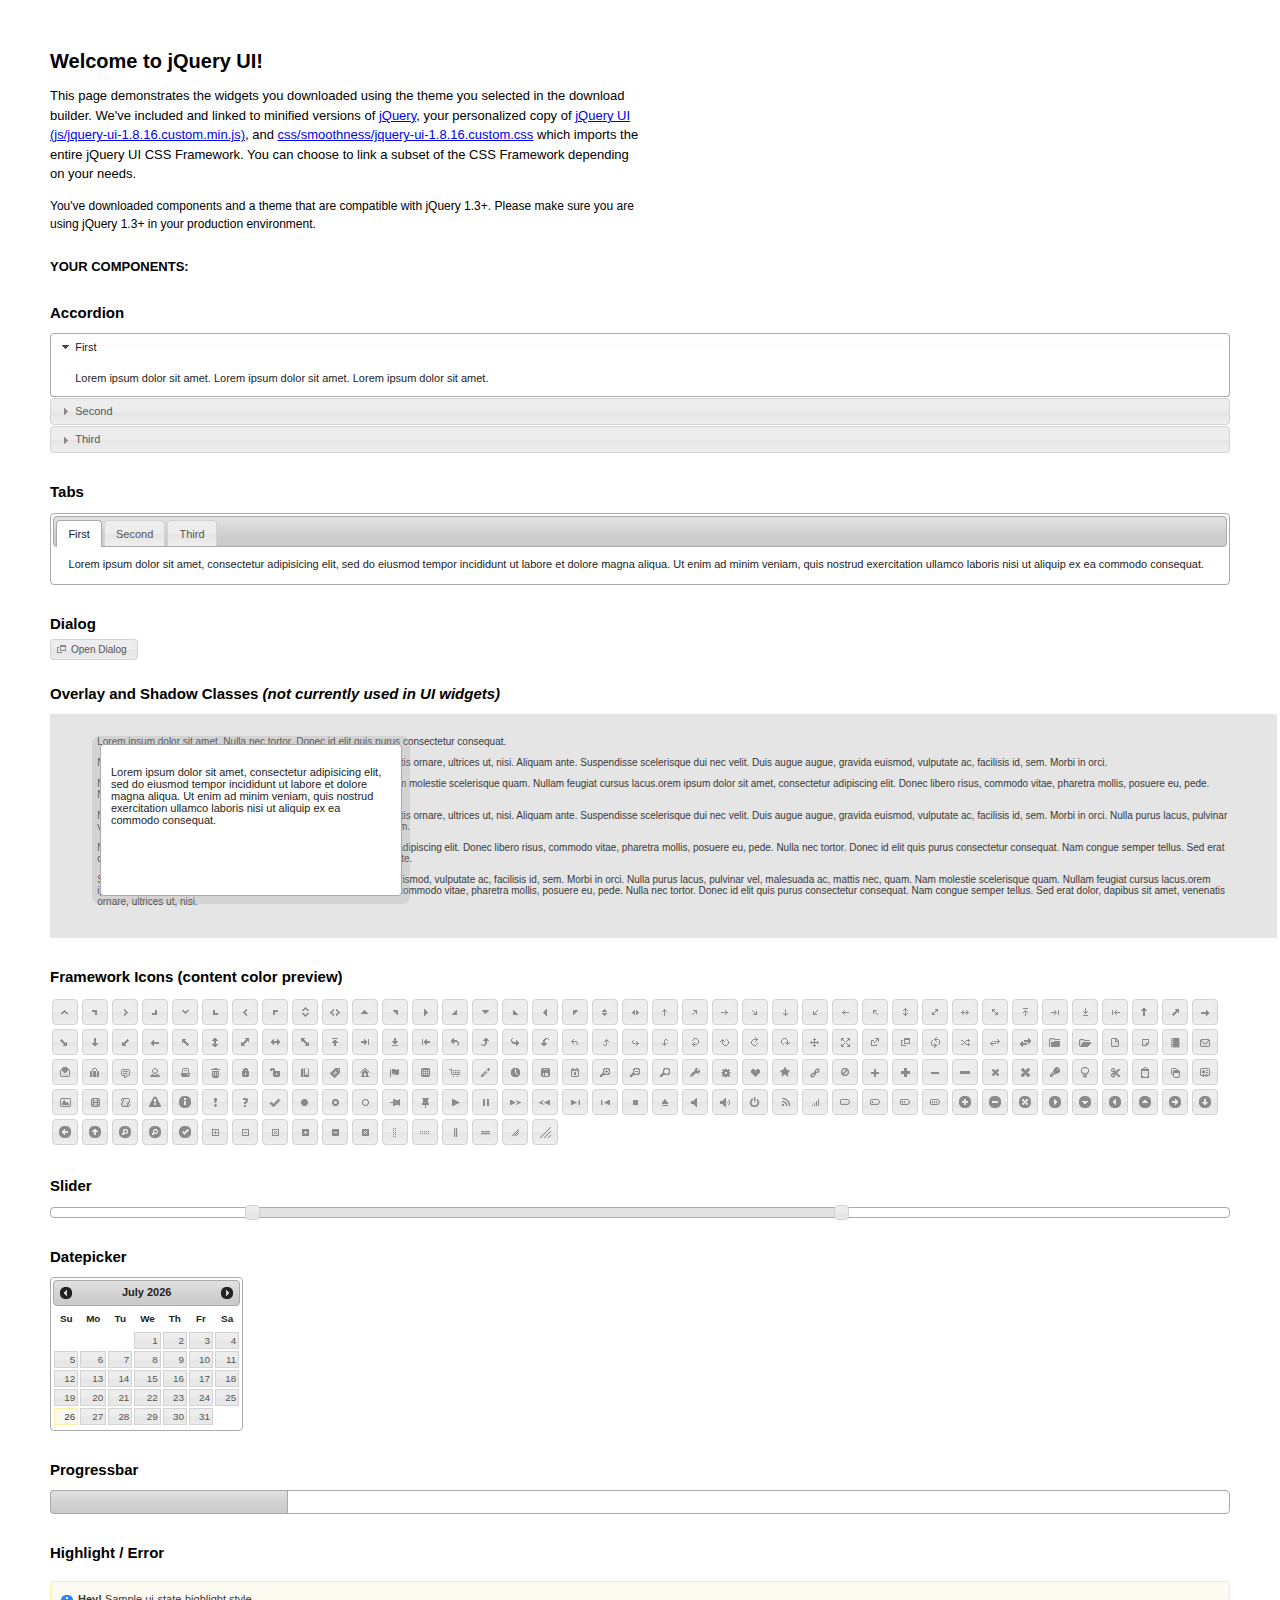
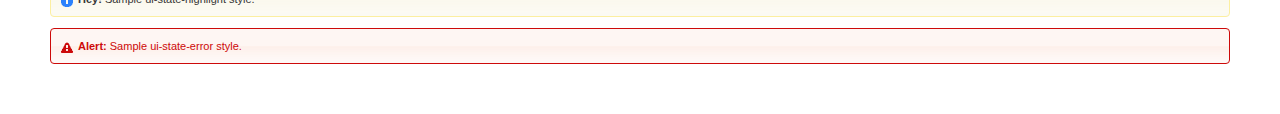
<file: jquery-ui/index.html>
<!DOCTYPE html>
<html>
	<head>
		<meta http-equiv="Content-Type" content="text/html; charset=iso-8859-1" />
		<title>jQuery UI Example Page</title>
		<link type="text/css" href="css/smoothness/jquery-ui-1.8.16.custom.css" rel="stylesheet" />	
		<script type="text/javascript" src="js/jquery-1.6.2.min.js"></script>
		<script type="text/javascript" src="js/jquery-ui-1.8.16.custom.min.js"></script>
		<script type="text/javascript">
			$(function(){

				// Accordion
				$("#accordion").accordion({ header: "h3" });
	
				// Tabs
				$('#tabs').tabs();
	

				// Dialog			
				$('#dialog').dialog({
					autoOpen: false,
					width: 600,
					buttons: {
						"Ok": function() { 
							$(this).dialog("close"); 
						}, 
						"Cancel": function() { 
							$(this).dialog("close"); 
						} 
					}
				});
				
				// Dialog Link
				$('#dialog_link').click(function(){
					$('#dialog').dialog('open');
					return false;
				});

				// Datepicker
				$('#datepicker').datepicker({
					inline: true
				});
				
				// Slider
				$('#slider').slider({
					range: true,
					values: [17, 67]
				});
				
				// Progressbar
				$("#progressbar").progressbar({
					value: 20 
				});
				
				//hover states on the static widgets
				$('#dialog_link, ul#icons li').hover(
					function() { $(this).addClass('ui-state-hover'); }, 
					function() { $(this).removeClass('ui-state-hover'); }
				);
				
			});
		</script>
		<style type="text/css">
			/*demo page css*/
			body{ font: 62.5% "Trebuchet MS", sans-serif; margin: 50px;}
			.demoHeaders { margin-top: 2em; }
			#dialog_link {padding: .4em 1em .4em 20px;text-decoration: none;position: relative;}
			#dialog_link span.ui-icon {margin: 0 5px 0 0;position: absolute;left: .2em;top: 50%;margin-top: -8px;}
			ul#icons {margin: 0; padding: 0;}
			ul#icons li {margin: 2px; position: relative; padding: 4px 0; cursor: pointer; float: left;  list-style: none;}
			ul#icons span.ui-icon {float: left; margin: 0 4px;}
		</style>	
	</head>
	<body>
	<h1>Welcome to jQuery UI!</h1>
	<p style="font-size: 1.3em; line-height: 1.5; margin: 1em 0; width: 50%;">This page demonstrates the widgets you downloaded using the theme you selected in the download builder. We've included and linked to minified versions of <a href="js/jquery-1.6.2.min.js">jQuery</a>, your personalized copy of <a href="js/jquery-ui-1.8.16.custom.min.js">jQuery UI (js/jquery-ui-1.8.16.custom.min.js)</a>, and <a href="css/smoothness/jquery-ui-1.8.16.custom.css">css/smoothness/jquery-ui-1.8.16.custom.css</a> which imports the entire jQuery UI CSS Framework. You can choose to link a subset of the CSS Framework depending on your needs. </p>
	<p style="font-size: 1.2em; line-height: 1.5; margin: 1em 0; width: 50%;">You've downloaded components and a theme that are compatible with jQuery 1.3+. Please make sure you are using jQuery 1.3+ in your production environment.</p>	

	<p style="font-weight: bold; margin: 2em 0 1em; font-size: 1.3em;">YOUR COMPONENTS:</p>
		
		<!-- Accordion -->
		<h2 class="demoHeaders">Accordion</h2>
		<div id="accordion">
			<div>
				<h3><a href="#">First</a></h3>
				<div>Lorem ipsum dolor sit amet. Lorem ipsum dolor sit amet. Lorem ipsum dolor sit amet.</div>
			</div>
			<div>
				<h3><a href="#">Second</a></h3>
				<div>Phasellus mattis tincidunt nibh.</div>
			</div>
			<div>
				<h3><a href="#">Third</a></h3>
				<div>Nam dui erat, auctor a, dignissim quis.</div>
			</div>
		</div>
	
		<!-- Tabs -->
		<h2 class="demoHeaders">Tabs</h2>
		<div id="tabs">
			<ul>
				<li><a href="#tabs-1">First</a></li>
				<li><a href="#tabs-2">Second</a></li>
				<li><a href="#tabs-3">Third</a></li>
			</ul>
			<div id="tabs-1">Lorem ipsum dolor sit amet, consectetur adipisicing elit, sed do eiusmod tempor incididunt ut labore et dolore magna aliqua. Ut enim ad minim veniam, quis nostrud exercitation ullamco laboris nisi ut aliquip ex ea commodo consequat.</div>
			<div id="tabs-2">Phasellus mattis tincidunt nibh. Cras orci urna, blandit id, pretium vel, aliquet ornare, felis. Maecenas scelerisque sem non nisl. Fusce sed lorem in enim dictum bibendum.</div>
			<div id="tabs-3">Nam dui erat, auctor a, dignissim quis, sollicitudin eu, felis. Pellentesque nisi urna, interdum eget, sagittis et, consequat vestibulum, lacus. Mauris porttitor ullamcorper augue.</div>
		</div>
	
		<!-- Dialog NOTE: Dialog is not generated by UI in this demo so it can be visually styled in themeroller-->
		<h2 class="demoHeaders">Dialog</h2>
		<p><a href="#" id="dialog_link" class="ui-state-default ui-corner-all"><span class="ui-icon ui-icon-newwin"></span>Open Dialog</a></p>
		
		
		<h2 class="demoHeaders">Overlay and Shadow Classes <em>(not currently used in UI widgets)</em></h2>
		<div style="position: relative; width: 96%; height: 200px; padding:1% 4%; overflow:hidden;" class="fakewindowcontain">
			<p>Lorem ipsum dolor sit amet,  Nulla nec tortor. Donec id elit quis purus consectetur consequat. </p><p>Nam congue semper tellus. Sed erat dolor, dapibus sit amet, venenatis ornare, ultrices ut, nisi. Aliquam ante. Suspendisse scelerisque dui nec velit. Duis augue augue, gravida euismod, vulputate ac, facilisis id, sem. Morbi in orci. </p><p>Nulla purus lacus, pulvinar vel, malesuada ac, mattis nec, quam. Nam molestie scelerisque quam. Nullam feugiat cursus lacus.orem ipsum dolor sit amet, consectetur adipiscing elit. Donec libero risus, commodo vitae, pharetra mollis, posuere eu, pede. Nulla nec tortor. Donec id elit quis purus consectetur consequat. </p><p>Nam congue semper tellus. Sed erat dolor, dapibus sit amet, venenatis ornare, ultrices ut, nisi. Aliquam ante. Suspendisse scelerisque dui nec velit. Duis augue augue, gravida euismod, vulputate ac, facilisis id, sem. Morbi in orci. Nulla purus lacus, pulvinar vel, malesuada ac, mattis nec, quam. Nam molestie scelerisque quam. </p><p>Nullam feugiat cursus lacus.orem ipsum dolor sit amet, consectetur adipiscing elit. Donec libero risus, commodo vitae, pharetra mollis, posuere eu, pede. Nulla nec tortor. Donec id elit quis purus consectetur consequat. Nam congue semper tellus. Sed erat dolor, dapibus sit amet, venenatis ornare, ultrices ut, nisi. Aliquam ante. </p><p>Suspendisse scelerisque dui nec velit. Duis augue augue, gravida euismod, vulputate ac, facilisis id, sem. Morbi in orci. Nulla purus lacus, pulvinar vel, malesuada ac, mattis nec, quam. Nam molestie scelerisque quam. Nullam feugiat cursus lacus.orem ipsum dolor sit amet, consectetur adipiscing elit. Donec libero risus, commodo vitae, pharetra mollis, posuere eu, pede. Nulla nec tortor. Donec id elit quis purus consectetur consequat. Nam congue semper tellus. Sed erat dolor, dapibus sit amet, venenatis ornare, ultrices ut, nisi. </p>
			
			<!-- ui-dialog -->
			<div class="ui-overlay"><div class="ui-widget-overlay"></div><div class="ui-widget-shadow ui-corner-all" style="width: 302px; height: 152px; position: absolute; left: 50px; top: 30px;"></div></div>
			<div style="position: absolute; width: 280px; height: 130px;left: 50px; top: 30px; padding: 10px;" class="ui-widget ui-widget-content ui-corner-all">
				<div class="ui-dialog-content ui-widget-content" style="background: none; border: 0;">
					<p>Lorem ipsum dolor sit amet, consectetur adipisicing elit, sed do eiusmod tempor incididunt ut labore et dolore magna aliqua. Ut enim ad minim veniam, quis nostrud exercitation ullamco laboris nisi ut aliquip ex ea commodo consequat.</p>
				</div>
			</div>
		
		</div>

		
		<!-- ui-dialog -->
		<div id="dialog" title="Dialog Title">
			<p>Lorem ipsum dolor sit amet, consectetur adipisicing elit, sed do eiusmod tempor incididunt ut labore et dolore magna aliqua. Ut enim ad minim veniam, quis nostrud exercitation ullamco laboris nisi ut aliquip ex ea commodo consequat.</p>
		</div>
			
				
				
		<h2 class="demoHeaders">Framework Icons (content color preview)</h2>
		<ul id="icons" class="ui-widget ui-helper-clearfix">
		
		<li class="ui-state-default ui-corner-all" title=".ui-icon-carat-1-n"><span class="ui-icon ui-icon-carat-1-n"></span></li>
		<li class="ui-state-default ui-corner-all" title=".ui-icon-carat-1-ne"><span class="ui-icon ui-icon-carat-1-ne"></span></li>
		<li class="ui-state-default ui-corner-all" title=".ui-icon-carat-1-e"><span class="ui-icon ui-icon-carat-1-e"></span></li>
		
		<li class="ui-state-default ui-corner-all" title=".ui-icon-carat-1-se"><span class="ui-icon ui-icon-carat-1-se"></span></li>
		<li class="ui-state-default ui-corner-all" title=".ui-icon-carat-1-s"><span class="ui-icon ui-icon-carat-1-s"></span></li>
		<li class="ui-state-default ui-corner-all" title=".ui-icon-carat-1-sw"><span class="ui-icon ui-icon-carat-1-sw"></span></li>
		<li class="ui-state-default ui-corner-all" title=".ui-icon-carat-1-w"><span class="ui-icon ui-icon-carat-1-w"></span></li>
		<li class="ui-state-default ui-corner-all" title=".ui-icon-carat-1-nw"><span class="ui-icon ui-icon-carat-1-nw"></span></li>
		<li class="ui-state-default ui-corner-all" title=".ui-icon-carat-2-n-s"><span class="ui-icon ui-icon-carat-2-n-s"></span></li>
		<li class="ui-state-default ui-corner-all" title=".ui-icon-carat-2-e-w"><span class="ui-icon ui-icon-carat-2-e-w"></span></li>
		<li class="ui-state-default ui-corner-all" title=".ui-icon-triangle-1-n"><span class="ui-icon ui-icon-triangle-1-n"></span></li>
		<li class="ui-state-default ui-corner-all" title=".ui-icon-triangle-1-ne"><span class="ui-icon ui-icon-triangle-1-ne"></span></li>
		
		<li class="ui-state-default ui-corner-all" title=".ui-icon-triangle-1-e"><span class="ui-icon ui-icon-triangle-1-e"></span></li>
		<li class="ui-state-default ui-corner-all" title=".ui-icon-triangle-1-se"><span class="ui-icon ui-icon-triangle-1-se"></span></li>
		<li class="ui-state-default ui-corner-all" title=".ui-icon-triangle-1-s"><span class="ui-icon ui-icon-triangle-1-s"></span></li>
		<li class="ui-state-default ui-corner-all" title=".ui-icon-triangle-1-sw"><span class="ui-icon ui-icon-triangle-1-sw"></span></li>
		<li class="ui-state-default ui-corner-all" title=".ui-icon-triangle-1-w"><span class="ui-icon ui-icon-triangle-1-w"></span></li>
		<li class="ui-state-default ui-corner-all" title=".ui-icon-triangle-1-nw"><span class="ui-icon ui-icon-triangle-1-nw"></span></li>
		<li class="ui-state-default ui-corner-all" title=".ui-icon-triangle-2-n-s"><span class="ui-icon ui-icon-triangle-2-n-s"></span></li>
		<li class="ui-state-default ui-corner-all" title=".ui-icon-triangle-2-e-w"><span class="ui-icon ui-icon-triangle-2-e-w"></span></li>
		<li class="ui-state-default ui-corner-all" title=".ui-icon-arrow-1-n"><span class="ui-icon ui-icon-arrow-1-n"></span></li>
		
		<li class="ui-state-default ui-corner-all" title=".ui-icon-arrow-1-ne"><span class="ui-icon ui-icon-arrow-1-ne"></span></li>
		<li class="ui-state-default ui-corner-all" title=".ui-icon-arrow-1-e"><span class="ui-icon ui-icon-arrow-1-e"></span></li>
		<li class="ui-state-default ui-corner-all" title=".ui-icon-arrow-1-se"><span class="ui-icon ui-icon-arrow-1-se"></span></li>
		<li class="ui-state-default ui-corner-all" title=".ui-icon-arrow-1-s"><span class="ui-icon ui-icon-arrow-1-s"></span></li>
		<li class="ui-state-default ui-corner-all" title=".ui-icon-arrow-1-sw"><span class="ui-icon ui-icon-arrow-1-sw"></span></li>
		<li class="ui-state-default ui-corner-all" title=".ui-icon-arrow-1-w"><span class="ui-icon ui-icon-arrow-1-w"></span></li>
		<li class="ui-state-default ui-corner-all" title=".ui-icon-arrow-1-nw"><span class="ui-icon ui-icon-arrow-1-nw"></span></li>
		<li class="ui-state-default ui-corner-all" title=".ui-icon-arrow-2-n-s"><span class="ui-icon ui-icon-arrow-2-n-s"></span></li>
		<li class="ui-state-default ui-corner-all" title=".ui-icon-arrow-2-ne-sw"><span class="ui-icon ui-icon-arrow-2-ne-sw"></span></li>
		
		<li class="ui-state-default ui-corner-all" title=".ui-icon-arrow-2-e-w"><span class="ui-icon ui-icon-arrow-2-e-w"></span></li>
		<li class="ui-state-default ui-corner-all" title=".ui-icon-arrow-2-se-nw"><span class="ui-icon ui-icon-arrow-2-se-nw"></span></li>
		<li class="ui-state-default ui-corner-all" title=".ui-icon-arrowstop-1-n"><span class="ui-icon ui-icon-arrowstop-1-n"></span></li>
		<li class="ui-state-default ui-corner-all" title=".ui-icon-arrowstop-1-e"><span class="ui-icon ui-icon-arrowstop-1-e"></span></li>
		<li class="ui-state-default ui-corner-all" title=".ui-icon-arrowstop-1-s"><span class="ui-icon ui-icon-arrowstop-1-s"></span></li>
		<li class="ui-state-default ui-corner-all" title=".ui-icon-arrowstop-1-w"><span class="ui-icon ui-icon-arrowstop-1-w"></span></li>
		<li class="ui-state-default ui-corner-all" title=".ui-icon-arrowthick-1-n"><span class="ui-icon ui-icon-arrowthick-1-n"></span></li>
		<li class="ui-state-default ui-corner-all" title=".ui-icon-arrowthick-1-ne"><span class="ui-icon ui-icon-arrowthick-1-ne"></span></li>
		<li class="ui-state-default ui-corner-all" title=".ui-icon-arrowthick-1-e"><span class="ui-icon ui-icon-arrowthick-1-e"></span></li>
		
		<li class="ui-state-default ui-corner-all" title=".ui-icon-arrowthick-1-se"><span class="ui-icon ui-icon-arrowthick-1-se"></span></li>
		<li class="ui-state-default ui-corner-all" title=".ui-icon-arrowthick-1-s"><span class="ui-icon ui-icon-arrowthick-1-s"></span></li>
		<li class="ui-state-default ui-corner-all" title=".ui-icon-arrowthick-1-sw"><span class="ui-icon ui-icon-arrowthick-1-sw"></span></li>
		<li class="ui-state-default ui-corner-all" title=".ui-icon-arrowthick-1-w"><span class="ui-icon ui-icon-arrowthick-1-w"></span></li>
		<li class="ui-state-default ui-corner-all" title=".ui-icon-arrowthick-1-nw"><span class="ui-icon ui-icon-arrowthick-1-nw"></span></li>
		<li class="ui-state-default ui-corner-all" title=".ui-icon-arrowthick-2-n-s"><span class="ui-icon ui-icon-arrowthick-2-n-s"></span></li>
		<li class="ui-state-default ui-corner-all" title=".ui-icon-arrowthick-2-ne-sw"><span class="ui-icon ui-icon-arrowthick-2-ne-sw"></span></li>
		<li class="ui-state-default ui-corner-all" title=".ui-icon-arrowthick-2-e-w"><span class="ui-icon ui-icon-arrowthick-2-e-w"></span></li>
		<li class="ui-state-default ui-corner-all" title=".ui-icon-arrowthick-2-se-nw"><span class="ui-icon ui-icon-arrowthick-2-se-nw"></span></li>
		
		<li class="ui-state-default ui-corner-all" title=".ui-icon-arrowthickstop-1-n"><span class="ui-icon ui-icon-arrowthickstop-1-n"></span></li>
		<li class="ui-state-default ui-corner-all" title=".ui-icon-arrowthickstop-1-e"><span class="ui-icon ui-icon-arrowthickstop-1-e"></span></li>
		<li class="ui-state-default ui-corner-all" title=".ui-icon-arrowthickstop-1-s"><span class="ui-icon ui-icon-arrowthickstop-1-s"></span></li>
		<li class="ui-state-default ui-corner-all" title=".ui-icon-arrowthickstop-1-w"><span class="ui-icon ui-icon-arrowthickstop-1-w"></span></li>
		<li class="ui-state-default ui-corner-all" title=".ui-icon-arrowreturnthick-1-w"><span class="ui-icon ui-icon-arrowreturnthick-1-w"></span></li>
		<li class="ui-state-default ui-corner-all" title=".ui-icon-arrowreturnthick-1-n"><span class="ui-icon ui-icon-arrowreturnthick-1-n"></span></li>
		<li class="ui-state-default ui-corner-all" title=".ui-icon-arrowreturnthick-1-e"><span class="ui-icon ui-icon-arrowreturnthick-1-e"></span></li>
		<li class="ui-state-default ui-corner-all" title=".ui-icon-arrowreturnthick-1-s"><span class="ui-icon ui-icon-arrowreturnthick-1-s"></span></li>
		<li class="ui-state-default ui-corner-all" title=".ui-icon-arrowreturn-1-w"><span class="ui-icon ui-icon-arrowreturn-1-w"></span></li>
		
		<li class="ui-state-default ui-corner-all" title=".ui-icon-arrowreturn-1-n"><span class="ui-icon ui-icon-arrowreturn-1-n"></span></li>
		<li class="ui-state-default ui-corner-all" title=".ui-icon-arrowreturn-1-e"><span class="ui-icon ui-icon-arrowreturn-1-e"></span></li>
		<li class="ui-state-default ui-corner-all" title=".ui-icon-arrowreturn-1-s"><span class="ui-icon ui-icon-arrowreturn-1-s"></span></li>
		<li class="ui-state-default ui-corner-all" title=".ui-icon-arrowrefresh-1-w"><span class="ui-icon ui-icon-arrowrefresh-1-w"></span></li>
		<li class="ui-state-default ui-corner-all" title=".ui-icon-arrowrefresh-1-n"><span class="ui-icon ui-icon-arrowrefresh-1-n"></span></li>
		<li class="ui-state-default ui-corner-all" title=".ui-icon-arrowrefresh-1-e"><span class="ui-icon ui-icon-arrowrefresh-1-e"></span></li>
		<li class="ui-state-default ui-corner-all" title=".ui-icon-arrowrefresh-1-s"><span class="ui-icon ui-icon-arrowrefresh-1-s"></span></li>
		<li class="ui-state-default ui-corner-all" title=".ui-icon-arrow-4"><span class="ui-icon ui-icon-arrow-4"></span></li>
		<li class="ui-state-default ui-corner-all" title=".ui-icon-arrow-4-diag"><span class="ui-icon ui-icon-arrow-4-diag"></span></li>
		
		<li class="ui-state-default ui-corner-all" title=".ui-icon-extlink"><span class="ui-icon ui-icon-extlink"></span></li>
		<li class="ui-state-default ui-corner-all" title=".ui-icon-newwin"><span class="ui-icon ui-icon-newwin"></span></li>
		<li class="ui-state-default ui-corner-all" title=".ui-icon-refresh"><span class="ui-icon ui-icon-refresh"></span></li>
		<li class="ui-state-default ui-corner-all" title=".ui-icon-shuffle"><span class="ui-icon ui-icon-shuffle"></span></li>
		<li class="ui-state-default ui-corner-all" title=".ui-icon-transfer-e-w"><span class="ui-icon ui-icon-transfer-e-w"></span></li>
		<li class="ui-state-default ui-corner-all" title=".ui-icon-transferthick-e-w"><span class="ui-icon ui-icon-transferthick-e-w"></span></li>
		<li class="ui-state-default ui-corner-all" title=".ui-icon-folder-collapsed"><span class="ui-icon ui-icon-folder-collapsed"></span></li>
		<li class="ui-state-default ui-corner-all" title=".ui-icon-folder-open"><span class="ui-icon ui-icon-folder-open"></span></li>
		<li class="ui-state-default ui-corner-all" title=".ui-icon-document"><span class="ui-icon ui-icon-document"></span></li>
		
		<li class="ui-state-default ui-corner-all" title=".ui-icon-document-b"><span class="ui-icon ui-icon-document-b"></span></li>
		<li class="ui-state-default ui-corner-all" title=".ui-icon-note"><span class="ui-icon ui-icon-note"></span></li>
		<li class="ui-state-default ui-corner-all" title=".ui-icon-mail-closed"><span class="ui-icon ui-icon-mail-closed"></span></li>
		<li class="ui-state-default ui-corner-all" title=".ui-icon-mail-open"><span class="ui-icon ui-icon-mail-open"></span></li>
		<li class="ui-state-default ui-corner-all" title=".ui-icon-suitcase"><span class="ui-icon ui-icon-suitcase"></span></li>
		<li class="ui-state-default ui-corner-all" title=".ui-icon-comment"><span class="ui-icon ui-icon-comment"></span></li>
		<li class="ui-state-default ui-corner-all" title=".ui-icon-person"><span class="ui-icon ui-icon-person"></span></li>
		<li class="ui-state-default ui-corner-all" title=".ui-icon-print"><span class="ui-icon ui-icon-print"></span></li>
		<li class="ui-state-default ui-corner-all" title=".ui-icon-trash"><span class="ui-icon ui-icon-trash"></span></li>
		
		<li class="ui-state-default ui-corner-all" title=".ui-icon-locked"><span class="ui-icon ui-icon-locked"></span></li>
		<li class="ui-state-default ui-corner-all" title=".ui-icon-unlocked"><span class="ui-icon ui-icon-unlocked"></span></li>
		<li class="ui-state-default ui-corner-all" title=".ui-icon-bookmark"><span class="ui-icon ui-icon-bookmark"></span></li>
		<li class="ui-state-default ui-corner-all" title=".ui-icon-tag"><span class="ui-icon ui-icon-tag"></span></li>
		<li class="ui-state-default ui-corner-all" title=".ui-icon-home"><span class="ui-icon ui-icon-home"></span></li>
		<li class="ui-state-default ui-corner-all" title=".ui-icon-flag"><span class="ui-icon ui-icon-flag"></span></li>
		<li class="ui-state-default ui-corner-all" title=".ui-icon-calculator"><span class="ui-icon ui-icon-calculator"></span></li>
		<li class="ui-state-default ui-corner-all" title=".ui-icon-cart"><span class="ui-icon ui-icon-cart"></span></li>
		<li class="ui-state-default ui-corner-all" title=".ui-icon-pencil"><span class="ui-icon ui-icon-pencil"></span></li>
		
		<li class="ui-state-default ui-corner-all" title=".ui-icon-clock"><span class="ui-icon ui-icon-clock"></span></li>
		<li class="ui-state-default ui-corner-all" title=".ui-icon-disk"><span class="ui-icon ui-icon-disk"></span></li>
		<li class="ui-state-default ui-corner-all" title=".ui-icon-calendar"><span class="ui-icon ui-icon-calendar"></span></li>
		<li class="ui-state-default ui-corner-all" title=".ui-icon-zoomin"><span class="ui-icon ui-icon-zoomin"></span></li>
		<li class="ui-state-default ui-corner-all" title=".ui-icon-zoomout"><span class="ui-icon ui-icon-zoomout"></span></li>
		<li class="ui-state-default ui-corner-all" title=".ui-icon-search"><span class="ui-icon ui-icon-search"></span></li>
		<li class="ui-state-default ui-corner-all" title=".ui-icon-wrench"><span class="ui-icon ui-icon-wrench"></span></li>
		<li class="ui-state-default ui-corner-all" title=".ui-icon-gear"><span class="ui-icon ui-icon-gear"></span></li>
		<li class="ui-state-default ui-corner-all" title=".ui-icon-heart"><span class="ui-icon ui-icon-heart"></span></li>
		
		<li class="ui-state-default ui-corner-all" title=".ui-icon-star"><span class="ui-icon ui-icon-star"></span></li>
		<li class="ui-state-default ui-corner-all" title=".ui-icon-link"><span class="ui-icon ui-icon-link"></span></li>
		<li class="ui-state-default ui-corner-all" title=".ui-icon-cancel"><span class="ui-icon ui-icon-cancel"></span></li>
		<li class="ui-state-default ui-corner-all" title=".ui-icon-plus"><span class="ui-icon ui-icon-plus"></span></li>
		<li class="ui-state-default ui-corner-all" title=".ui-icon-plusthick"><span class="ui-icon ui-icon-plusthick"></span></li>
		<li class="ui-state-default ui-corner-all" title=".ui-icon-minus"><span class="ui-icon ui-icon-minus"></span></li>
		<li class="ui-state-default ui-corner-all" title=".ui-icon-minusthick"><span class="ui-icon ui-icon-minusthick"></span></li>
		<li class="ui-state-default ui-corner-all" title=".ui-icon-close"><span class="ui-icon ui-icon-close"></span></li>
		<li class="ui-state-default ui-corner-all" title=".ui-icon-closethick"><span class="ui-icon ui-icon-closethick"></span></li>
		
		<li class="ui-state-default ui-corner-all" title=".ui-icon-key"><span class="ui-icon ui-icon-key"></span></li>
		<li class="ui-state-default ui-corner-all" title=".ui-icon-lightbulb"><span class="ui-icon ui-icon-lightbulb"></span></li>
		<li class="ui-state-default ui-corner-all" title=".ui-icon-scissors"><span class="ui-icon ui-icon-scissors"></span></li>
		<li class="ui-state-default ui-corner-all" title=".ui-icon-clipboard"><span class="ui-icon ui-icon-clipboard"></span></li>
		<li class="ui-state-default ui-corner-all" title=".ui-icon-copy"><span class="ui-icon ui-icon-copy"></span></li>
		<li class="ui-state-default ui-corner-all" title=".ui-icon-contact"><span class="ui-icon ui-icon-contact"></span></li>
		<li class="ui-state-default ui-corner-all" title=".ui-icon-image"><span class="ui-icon ui-icon-image"></span></li>
		<li class="ui-state-default ui-corner-all" title=".ui-icon-video"><span class="ui-icon ui-icon-video"></span></li>
		<li class="ui-state-default ui-corner-all" title=".ui-icon-script"><span class="ui-icon ui-icon-script"></span></li>
		<li class="ui-state-default ui-corner-all" title=".ui-icon-alert"><span class="ui-icon ui-icon-alert"></span></li>
		
		<li class="ui-state-default ui-corner-all" title=".ui-icon-info"><span class="ui-icon ui-icon-info"></span></li>
		<li class="ui-state-default ui-corner-all" title=".ui-icon-notice"><span class="ui-icon ui-icon-notice"></span></li>
		<li class="ui-state-default ui-corner-all" title=".ui-icon-help"><span class="ui-icon ui-icon-help"></span></li>
		<li class="ui-state-default ui-corner-all" title=".ui-icon-check"><span class="ui-icon ui-icon-check"></span></li>
		<li class="ui-state-default ui-corner-all" title=".ui-icon-bullet"><span class="ui-icon ui-icon-bullet"></span></li>
		<li class="ui-state-default ui-corner-all" title=".ui-icon-radio-off"><span class="ui-icon ui-icon-radio-off"></span></li>
		<li class="ui-state-default ui-corner-all" title=".ui-icon-radio-on"><span class="ui-icon ui-icon-radio-on"></span></li>
		<li class="ui-state-default ui-corner-all" title=".ui-icon-pin-w"><span class="ui-icon ui-icon-pin-w"></span></li>
		<li class="ui-state-default ui-corner-all" title=".ui-icon-pin-s"><span class="ui-icon ui-icon-pin-s"></span></li>
		<li class="ui-state-default ui-corner-all" title=".ui-icon-play"><span class="ui-icon ui-icon-play"></span></li>
		<li class="ui-state-default ui-corner-all" title=".ui-icon-pause"><span class="ui-icon ui-icon-pause"></span></li>
		
		<li class="ui-state-default ui-corner-all" title=".ui-icon-seek-next"><span class="ui-icon ui-icon-seek-next"></span></li>
		<li class="ui-state-default ui-corner-all" title=".ui-icon-seek-prev"><span class="ui-icon ui-icon-seek-prev"></span></li>
		<li class="ui-state-default ui-corner-all" title=".ui-icon-seek-end"><span class="ui-icon ui-icon-seek-end"></span></li>
		<li class="ui-state-default ui-corner-all" title=".ui-icon-seek-first"><span class="ui-icon ui-icon-seek-first"></span></li>
		<li class="ui-state-default ui-corner-all" title=".ui-icon-stop"><span class="ui-icon ui-icon-stop"></span></li>
		<li class="ui-state-default ui-corner-all" title=".ui-icon-eject"><span class="ui-icon ui-icon-eject"></span></li>
		<li class="ui-state-default ui-corner-all" title=".ui-icon-volume-off"><span class="ui-icon ui-icon-volume-off"></span></li>
		<li class="ui-state-default ui-corner-all" title=".ui-icon-volume-on"><span class="ui-icon ui-icon-volume-on"></span></li>
		<li class="ui-state-default ui-corner-all" title=".ui-icon-power"><span class="ui-icon ui-icon-power"></span></li>
		
		<li class="ui-state-default ui-corner-all" title=".ui-icon-signal-diag"><span class="ui-icon ui-icon-signal-diag"></span></li>
		<li class="ui-state-default ui-corner-all" title=".ui-icon-signal"><span class="ui-icon ui-icon-signal"></span></li>
		<li class="ui-state-default ui-corner-all" title=".ui-icon-battery-0"><span class="ui-icon ui-icon-battery-0"></span></li>
		<li class="ui-state-default ui-corner-all" title=".ui-icon-battery-1"><span class="ui-icon ui-icon-battery-1"></span></li>
		<li class="ui-state-default ui-corner-all" title=".ui-icon-battery-2"><span class="ui-icon ui-icon-battery-2"></span></li>
		<li class="ui-state-default ui-corner-all" title=".ui-icon-battery-3"><span class="ui-icon ui-icon-battery-3"></span></li>
		<li class="ui-state-default ui-corner-all" title=".ui-icon-circle-plus"><span class="ui-icon ui-icon-circle-plus"></span></li>
		<li class="ui-state-default ui-corner-all" title=".ui-icon-circle-minus"><span class="ui-icon ui-icon-circle-minus"></span></li>
		<li class="ui-state-default ui-corner-all" title=".ui-icon-circle-close"><span class="ui-icon ui-icon-circle-close"></span></li>
		
		<li class="ui-state-default ui-corner-all" title=".ui-icon-circle-triangle-e"><span class="ui-icon ui-icon-circle-triangle-e"></span></li>
		<li class="ui-state-default ui-corner-all" title=".ui-icon-circle-triangle-s"><span class="ui-icon ui-icon-circle-triangle-s"></span></li>
		<li class="ui-state-default ui-corner-all" title=".ui-icon-circle-triangle-w"><span class="ui-icon ui-icon-circle-triangle-w"></span></li>
		<li class="ui-state-default ui-corner-all" title=".ui-icon-circle-triangle-n"><span class="ui-icon ui-icon-circle-triangle-n"></span></li>
		<li class="ui-state-default ui-corner-all" title=".ui-icon-circle-arrow-e"><span class="ui-icon ui-icon-circle-arrow-e"></span></li>
		<li class="ui-state-default ui-corner-all" title=".ui-icon-circle-arrow-s"><span class="ui-icon ui-icon-circle-arrow-s"></span></li>
		<li class="ui-state-default ui-corner-all" title=".ui-icon-circle-arrow-w"><span class="ui-icon ui-icon-circle-arrow-w"></span></li>
		<li class="ui-state-default ui-corner-all" title=".ui-icon-circle-arrow-n"><span class="ui-icon ui-icon-circle-arrow-n"></span></li>
		<li class="ui-state-default ui-corner-all" title=".ui-icon-circle-zoomin"><span class="ui-icon ui-icon-circle-zoomin"></span></li>
		
		<li class="ui-state-default ui-corner-all" title=".ui-icon-circle-zoomout"><span class="ui-icon ui-icon-circle-zoomout"></span></li>
		<li class="ui-state-default ui-corner-all" title=".ui-icon-circle-check"><span class="ui-icon ui-icon-circle-check"></span></li>
		<li class="ui-state-default ui-corner-all" title=".ui-icon-circlesmall-plus"><span class="ui-icon ui-icon-circlesmall-plus"></span></li>
		<li class="ui-state-default ui-corner-all" title=".ui-icon-circlesmall-minus"><span class="ui-icon ui-icon-circlesmall-minus"></span></li>
		<li class="ui-state-default ui-corner-all" title=".ui-icon-circlesmall-close"><span class="ui-icon ui-icon-circlesmall-close"></span></li>
		<li class="ui-state-default ui-corner-all" title=".ui-icon-squaresmall-plus"><span class="ui-icon ui-icon-squaresmall-plus"></span></li>
		<li class="ui-state-default ui-corner-all" title=".ui-icon-squaresmall-minus"><span class="ui-icon ui-icon-squaresmall-minus"></span></li>
		<li class="ui-state-default ui-corner-all" title=".ui-icon-squaresmall-close"><span class="ui-icon ui-icon-squaresmall-close"></span></li>
		<li class="ui-state-default ui-corner-all" title=".ui-icon-grip-dotted-vertical"><span class="ui-icon ui-icon-grip-dotted-vertical"></span></li>
		
		<li class="ui-state-default ui-corner-all" title=".ui-icon-grip-dotted-horizontal"><span class="ui-icon ui-icon-grip-dotted-horizontal"></span></li>
		<li class="ui-state-default ui-corner-all" title=".ui-icon-grip-solid-vertical"><span class="ui-icon ui-icon-grip-solid-vertical"></span></li>
		<li class="ui-state-default ui-corner-all" title=".ui-icon-grip-solid-horizontal"><span class="ui-icon ui-icon-grip-solid-horizontal"></span></li>
		<li class="ui-state-default ui-corner-all" title=".ui-icon-gripsmall-diagonal-se"><span class="ui-icon ui-icon-gripsmall-diagonal-se"></span></li>
		<li class="ui-state-default ui-corner-all" title=".ui-icon-grip-diagonal-se"><span class="ui-icon ui-icon-grip-diagonal-se"></span></li>
		</ul>

	
		<!-- Slider -->
		<h2 class="demoHeaders">Slider</h2>
		<div id="slider"></div>
	
		<!-- Datepicker -->
		<h2 class="demoHeaders">Datepicker</h2>
		<div id="datepicker"></div>
	
		<!-- Progressbar -->
		<h2 class="demoHeaders">Progressbar</h2>	
		<div id="progressbar"></div>
			
		<!-- Highlight / Error -->
		<h2 class="demoHeaders">Highlight / Error</h2>
		<div class="ui-widget">
			<div class="ui-state-highlight ui-corner-all" style="margin-top: 20px; padding: 0 .7em;"> 
				<p><span class="ui-icon ui-icon-info" style="float: left; margin-right: .3em;"></span>
				<strong>Hey!</strong> Sample ui-state-highlight style.</p>
			</div>
		</div>
		<br/>
		<div class="ui-widget">
			<div class="ui-state-error ui-corner-all" style="padding: 0 .7em;"> 
				<p><span class="ui-icon ui-icon-alert" style="float: left; margin-right: .3em;"></span> 
				<strong>Alert:</strong> Sample ui-state-error style.</p>
			</div>
		</div>

	</body>
</html>
</file>
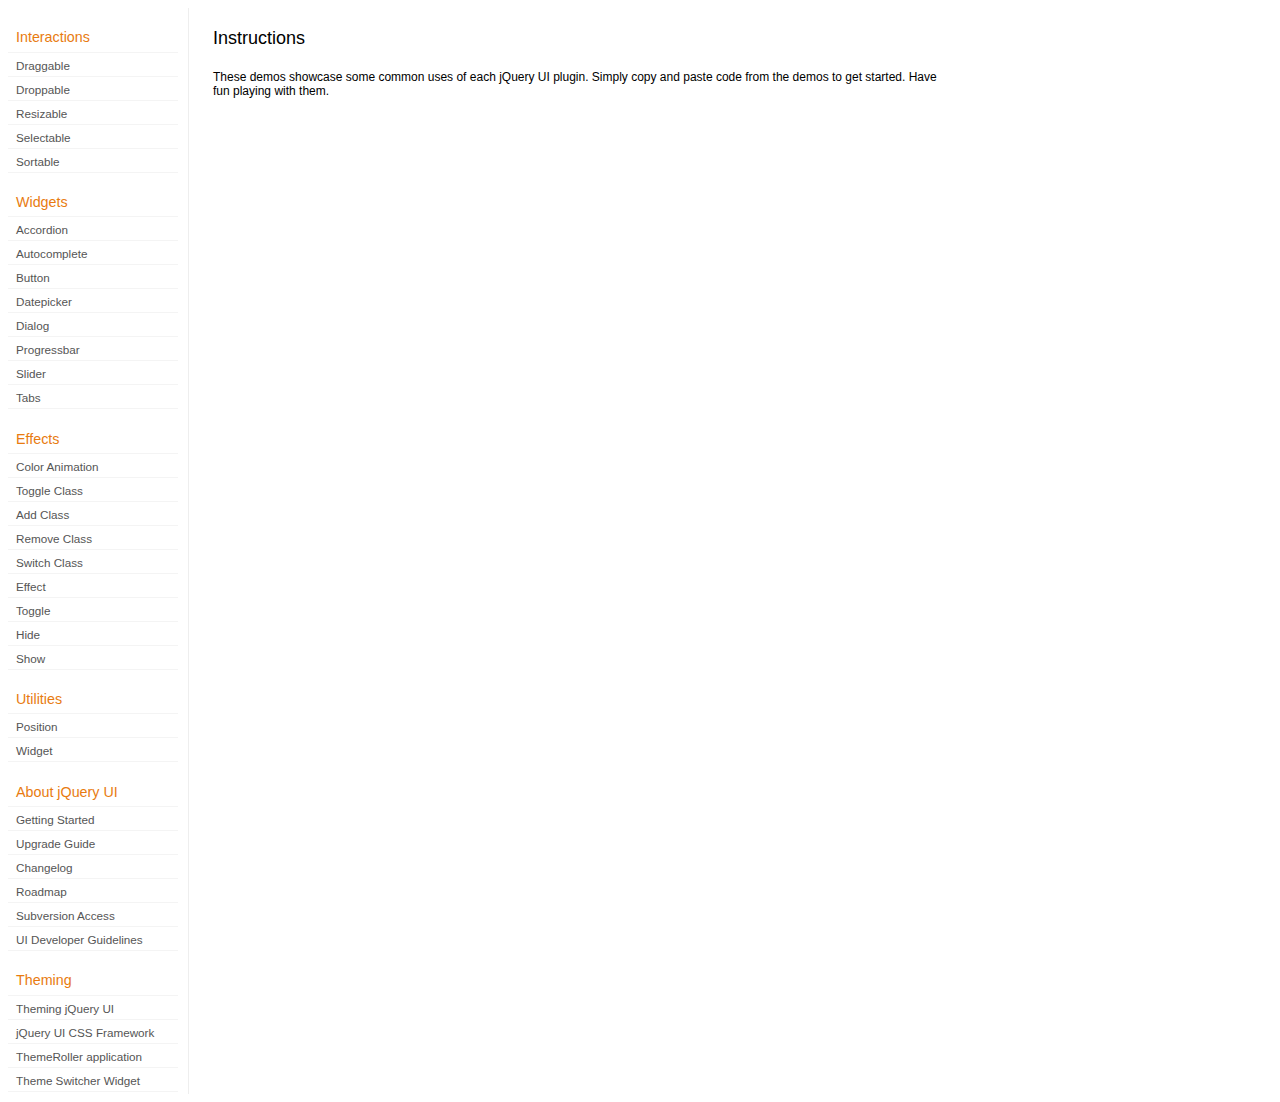
<file: jquery-ui/development-bundle/demos/index.html>
<!DOCTYPE html>
<html lang="en">
<head>
	<meta charset="utf-8">
	<title>jQuery UI Demos</title>
	<link rel="stylesheet" href="../themes/base/jquery.ui.all.css">
	<link rel="stylesheet" href="demos.css">
	<script src="../jquery-1.6.2.js"></script>
	<script src="../external/jquery.bgiframe-2.1.2.js"></script>
	<script src="../ui/jquery.ui.core.js"></script>
	<script src="../ui/jquery.ui.widget.js"></script>
	<script src="../ui/jquery.ui.mouse.js"></script>
	<script src="../ui/jquery.ui.accordion.js"></script>
	<script src="../ui/jquery.ui.autocomplete.js"></script>
	<script src="../ui/jquery.ui.button.js"></script>
	<script src="../ui/jquery.ui.datepicker.js"></script>
	<script src="../ui/jquery.ui.dialog.js"></script>
	<script src="../ui/jquery.ui.draggable.js"></script>
	<script src="../ui/jquery.ui.droppable.js"></script>
	<script src="../ui/jquery.ui.position.js"></script>
	<script src="../ui/jquery.ui.progressbar.js"></script>
	<script src="../ui/jquery.ui.resizable.js"></script>
	<script src="../ui/jquery.ui.selectable.js"></script>
	<script src="../ui/jquery.ui.slider.js"></script>
	<script src="../ui/jquery.ui.sortable.js"></script>
	<script src="../ui/jquery.ui.tabs.js"></script>
	<script src="../ui/jquery.effects.core.js"></script>
	<script src="../ui/jquery.effects.blind.js"></script>
	<script src="../ui/jquery.effects.bounce.js"></script>
	<script src="../ui/jquery.effects.clip.js"></script>
	<script src="../ui/jquery.effects.drop.js"></script>
	<script src="../ui/jquery.effects.explode.js"></script>
	<script src="../ui/jquery.effects.fold.js"></script>
	<script src="../ui/jquery.effects.highlight.js"></script>
	<script src="../ui/jquery.effects.pulsate.js"></script>
	<script src="../ui/jquery.effects.scale.js"></script>
	<script src="../ui/jquery.effects.shake.js"></script>
	<script src="../ui/jquery.effects.slide.js"></script>
	<script src="../ui/jquery.effects.transfer.js"></script>
	<script src="../ui/i18n/jquery.ui.datepicker-af.js"></script>
	<script src="../ui/i18n/jquery.ui.datepicker-ar.js"></script>
	<script src="../ui/i18n/jquery.ui.datepicker-ar-DZ.js"></script>
	<script src="../ui/i18n/jquery.ui.datepicker-az.js"></script>
	<script src="../ui/i18n/jquery.ui.datepicker-bs.js"></script>
	<script src="../ui/i18n/jquery.ui.datepicker-bg.js"></script>
	<script src="../ui/i18n/jquery.ui.datepicker-ca.js"></script>
	<script src="../ui/i18n/jquery.ui.datepicker-cs.js"></script>
	<script src="../ui/i18n/jquery.ui.datepicker-da.js"></script>
	<script src="../ui/i18n/jquery.ui.datepicker-de.js"></script>
	<script src="../ui/i18n/jquery.ui.datepicker-el.js"></script>
	<script src="../ui/i18n/jquery.ui.datepicker-en-AU.js"></script>
	<script src="../ui/i18n/jquery.ui.datepicker-en-GB.js"></script>
	<script src="../ui/i18n/jquery.ui.datepicker-en-NZ.js"></script>
	<script src="../ui/i18n/jquery.ui.datepicker-eo.js"></script>
	<script src="../ui/i18n/jquery.ui.datepicker-es.js"></script>
	<script src="../ui/i18n/jquery.ui.datepicker-et.js"></script>
	<script src="../ui/i18n/jquery.ui.datepicker-eu.js"></script>
	<script src="../ui/i18n/jquery.ui.datepicker-fa.js"></script>
	<script src="../ui/i18n/jquery.ui.datepicker-fi.js"></script>
	<script src="../ui/i18n/jquery.ui.datepicker-fo.js"></script>
	<script src="../ui/i18n/jquery.ui.datepicker-fr.js"></script>
	<script src="../ui/i18n/jquery.ui.datepicker-fr-CH.js"></script>
	<script src="../ui/i18n/jquery.ui.datepicker-gl.js"></script>
	<script src="../ui/i18n/jquery.ui.datepicker-he.js"></script>
	<script src="../ui/i18n/jquery.ui.datepicker-hr.js"></script>
	<script src="../ui/i18n/jquery.ui.datepicker-hu.js"></script>
	<script src="../ui/i18n/jquery.ui.datepicker-hy.js"></script>
	<script src="../ui/i18n/jquery.ui.datepicker-id.js"></script>
	<script src="../ui/i18n/jquery.ui.datepicker-is.js"></script>
	<script src="../ui/i18n/jquery.ui.datepicker-it.js"></script>
	<script src="../ui/i18n/jquery.ui.datepicker-ja.js"></script>
	<script src="../ui/i18n/jquery.ui.datepicker-ko.js"></script>
	<script src="../ui/i18n/jquery.ui.datepicker-kz.js"></script>
	<script src="../ui/i18n/jquery.ui.datepicker-lt.js"></script>
	<script src="../ui/i18n/jquery.ui.datepicker-lv.js"></script>
	<script src="../ui/i18n/jquery.ui.datepicker-ml.js"></script>
	<script src="../ui/i18n/jquery.ui.datepicker-ms.js"></script>
	<script src="../ui/i18n/jquery.ui.datepicker-nl.js"></script>
	<script src="../ui/i18n/jquery.ui.datepicker-no.js"></script>
	<script src="../ui/i18n/jquery.ui.datepicker-pl.js"></script>
	<script src="../ui/i18n/jquery.ui.datepicker-pt.js"></script>
	<script src="../ui/i18n/jquery.ui.datepicker-pt-BR.js"></script>
	<script src="../ui/i18n/jquery.ui.datepicker-rm.js"></script>
	<script src="../ui/i18n/jquery.ui.datepicker-ro.js"></script>
	<script src="../ui/i18n/jquery.ui.datepicker-ru.js"></script>
	<script src="../ui/i18n/jquery.ui.datepicker-sk.js"></script>
	<script src="../ui/i18n/jquery.ui.datepicker-sl.js"></script>
	<script src="../ui/i18n/jquery.ui.datepicker-sq.js"></script>
	<script src="../ui/i18n/jquery.ui.datepicker-sr.js"></script>
	<script src="../ui/i18n/jquery.ui.datepicker-sr-SR.js"></script>
	<script src="../ui/i18n/jquery.ui.datepicker-sv.js"></script>
	<script src="../ui/i18n/jquery.ui.datepicker-ta.js"></script>
	<script src="../ui/i18n/jquery.ui.datepicker-th.js"></script>
	<script src="../ui/i18n/jquery.ui.datepicker-tj.js"></script>
	<script src="../ui/i18n/jquery.ui.datepicker-tr.js"></script>
	<script src="../ui/i18n/jquery.ui.datepicker-uk.js"></script>
	<script src="../ui/i18n/jquery.ui.datepicker-vi.js"></script>
	<script src="../ui/i18n/jquery.ui.datepicker-zh-CN.js"></script>
	<script src="../ui/i18n/jquery.ui.datepicker-zh-HK.js"></script>
	<script src="../ui/i18n/jquery.ui.datepicker-zh-TW.js"></script>
	<script>
	$(function() {
		
		$('.left-nav a').click(function(ev) {
			window.location.hash = this.href.replace(/.+\/([^\/]+)\/index\.html/,'$1') + '|default';
			loadPage(this.href);
			$('.left-nav a.selected').removeClass('selected');
			$(this).addClass('selected');
			ev.preventDefault();
		});
		
		if (window.location.hash) {
			if (window.location.hash.indexOf('|') === -1) {
				window.location.hash += '|default';	
			}			
			var path = window.location.href.replace(/(index\.html)?#/,'');
			path = path.replace('\|','/') + '.html';
			loadPage(path);
		}		

		function loadPage(path) {			
			var section = path.replace(/\/[^\/]+\.html/,'');
			var header = section.replace(/.+\/([^\/]+)/,'$1').replace(/_/, ' ');
			
			$('td.normal div.normal')
				.empty()
				.append('<h4 class="demo-subheader">Functional demo:</h4>')
				.append('<h3 class="demo-header">'+ header +'</h3>')
				.append('<div id="demo-config"></div>')
				.find('#demo-config')
					.append('<div id="demo-frame"></div><div id="demo-config-menu"></div><div id="demo-link"><a class="demoWindowLink" href="#"><span class="ui-icon ui-icon-newwin"></span>Open demo in a new window</a></div>')
					.find('#demo-config-menu')
						.load(section + '/index.html .demos-nav', function() {
							$('#demo-config-menu a').each(function() {
								this.setAttribute('href', section + '/' + this.getAttribute('href').replace(/.+\/([^\/]+)/,'$1'));
								$(this).attr('target', 'demo-frame');
								$(this).click(function() {

									resetDemos();
									
									$(this).parents('ul').find('li').removeClass('demo-config-on');
									$(this).parent().addClass('demo-config-on');
									$('#demo-notes').fadeOut();

									//Set the hash to the actual page without ".html"
									window.location.hash = header + '|' + this.getAttribute('href').match((/\/([^\/\\]+)\.html/))[1];

									loadDemo(this.getAttribute('href'));

									return false;
								});
							});

							if (window.location.hash) {
								var demo = window.location.hash.split('|')[1];
								$('#demo-config-menu a').each(function(){
									if (this.href.indexOf(demo + '.html') !== -1) {
										$(this).parents('ul').find('li').removeClass('demo-config-on');
										$(this).parent().addClass('demo-config-on');									
										loadDemo(this.href);										
									}
								});
							}

							updateDemoNotes();
						})
					.end()
					.find('#demo-link a')
						.bind('click', function(ev){
							window.open(this.href);
							ev.preventDefault();
						})
					.end()
				.end()
			;
			
			resetDemos();
		}
				
		function loadDemo(path) {
			var directory = path.match(/([^\/]+)\/[^\/\.]+\.html$/)[1];
			$.get(path, function(data) {
				var source = data;
				data = data.replace(/<script.*>.*<\/script>/ig,""); // Remove script tags
				data = data.replace(/<\/?link.*>/ig,""); //Remove link tags
				data = data.replace(/<\/?html.*>/ig,""); //Remove html tag
				data = data.replace(/<\/?body.*>/ig,""); //Remove body tag
				data = data.replace(/<\/?head.*>/ig,""); //Remove head tag
				data = data.replace(/<\/?!doctype.*>/ig,""); //Remove doctype
				data = data.replace(/<title.*>.*<\/title>/ig,""); // Remove title tags
				data = data.replace(/((href|src)=["'])(?!(http|#))/ig, "$1" + directory + "/");

				$('#demo-style').remove();
				$('#demo-frame').empty().html(data);
				$('#demo-frame style').clone().appendTo('head').attr('id','demo-style');
				$('#demo-link a').attr('href', path);
				updateDemoNotes();
				updateDemoSource(source);
				
				if (/default.html$/.test(path)) {
					$.get("documentation/docs-" + path.match(/demos\/(.+)\//)[1] + ".html", function(html) {
						$("#demo-source").after(html);
						$("#widget-docs").tabs();
						$(".param-header").click(function() {
							$(this).parent().toggleClass("param-open").end().next().toggle();
						});
						$(".docs-list-header").each(function() {
							var header = $(this);
							var details = header.next().find(".param-details").hide();
							$("a:first", header).click(function() {
								details.show().parent().addClass("param-open");
								return false;
							});
							$("a:last", header).click(function() {
								details.hide().parent().removeClass("param-open");
								return false;
							});
						});
					});
				}
			});
		}

		function updateDemoNotes() {
			var notes = $('#demo-frame .demo-description');
			if ($('#demo-notes').length == 0) {
				$('<div id="demo-notes"></div>').insertAfter('#demo-config');
			}
			$('#demo-notes').hide().empty().html(notes.html());
			$('#demo-notes').show();
			notes.hide();
		}
		
		function updateDemoSource(source) {
			if ($('#demo-source').length == 0) {
				$('<div id="demo-source"><a href="#" class="source-closed">View Source</a><div><pre><code></code></pre></div></div>').insertAfter('#demo-notes');
				$('#demo-source').find(">a").click(function() {
					$(this).toggleClass("source-closed").toggleClass("source-open").next().toggle();
					return false;
				}).end().find(">div").hide();
			}
			var cleanedSource = source
				.replace('themes/base/jquery.ui.all.css', 'theme/jquery.ui.all.css')
				.replace(/\s*\x3Clink.*demos\x2Ecss.*\x3E\s*/, '\r\n\t')
				.replace(/\x2E\x2E\x2F\x2E\x2E\x2F/g, '');

			$('#demo-source code').empty().text(cleanedSource);
		}
		
		function resetDemos() {
			$.datepicker.setDefaults($.extend({showMonthAfterYear: false}, $.datepicker.regional['']));
			$(".ui-dialog-content").remove();			
		}
				
	});
	</script>
</head>
<body>

<table class="layout-grid" cellspacing="0" cellpadding="0">
	<tr>
		<td class="left-nav">
			<dl class="demos-nav">
				<dt>Interactions</dt>
					<dd><a href="draggable/index.html">Draggable</a></dd>
					<dd><a href="droppable/index.html">Droppable</a></dd>
					<dd><a href="resizable/index.html">Resizable</a></dd>
					<dd><a href="selectable/index.html">Selectable</a></dd>
					<dd><a href="sortable/index.html">Sortable</a></dd>
				<dt>Widgets</dt>
					<dd><a href="accordion/index.html">Accordion</a></dd>
					<dd><a href="autocomplete/index.html">Autocomplete</a></dd>
					<dd><a href="button/index.html">Button</a></dd>
					<dd><a href="datepicker/index.html">Datepicker</a></dd>
					<dd><a href="dialog/index.html">Dialog</a></dd>
					<dd><a href="progressbar/index.html">Progressbar</a></dd>
					<dd><a href="slider/index.html">Slider</a></dd>
					<dd><a href="tabs/index.html">Tabs</a></dd>
				<dt>Effects</dt>
					<dd><a href="animate/index.html">Color Animation</a></dd>
					<dd><a href="toggleClass/index.html">Toggle Class</a></dd>
					<dd><a href="addClass/index.html">Add Class</a></dd>
					<dd><a href="removeClass/index.html">Remove Class</a></dd>
					<dd><a href="switchClass/index.html">Switch Class</a></dd>
					<dd><a href="effect/index.html">Effect</a></dd>
					<dd><a href="toggle/index.html">Toggle</a></dd>
					<dd><a href="hide/index.html">Hide</a></dd>
					<dd><a href="show/index.html">Show</a></dd>
				<dt>Utilities</dt>
					<dd><a href="position/index.html">Position</a></dd>
					<dd><a href="widget/index.html">Widget</a></dd>
				<dt>About jQuery UI</dt>
					<dd><a href="http://jqueryui.com/docs/Getting_Started">Getting Started</a></dd>
					<dd><a href="http://jqueryui.com/docs/Upgrade_Guide">Upgrade Guide</a></dd>					
					<dd><a href="http://jqueryui.com/docs/Changelog">Changelog</a></dd>
					<dd><a href="http://jqueryui.com/docs/Roadmap">Roadmap</a></dd>
					<dd><a href="http://jqueryui.com/docs/Subversion">Subversion Access</a></dd>
					<dd><a href="http://jqueryui.com/docs/Developer_Guide">UI Developer Guidelines</a></dd>
				<dt>Theming</dt>
					<dd><a href="http://jqueryui.com/docs/Theming">Theming jQuery UI</a></dd>
					<dd><a href="http://jqueryui.com/docs/Theming/API">jQuery UI CSS Framework</a></dd>
					<dd><a href="http://jqueryui.com/docs/Theming/Themeroller">ThemeRoller application</a></dd>
					<dd><a href="http://jqueryui.com/docs/Theming/ThemeSwitcher">Theme Switcher Widget</a></dd>

			</dl>
		</td>
		<td class="normal">

			<div class="normal">

					<h3>Instructions</h3>
					<p>
						These demos showcase some common uses of each jQuery UI plugin. Simply copy and paste code from the demos to get started. Have fun playing with them.
					</p>
				
			</div>

		</td>
	</tr>
</table>
</body>
</html>
</file>
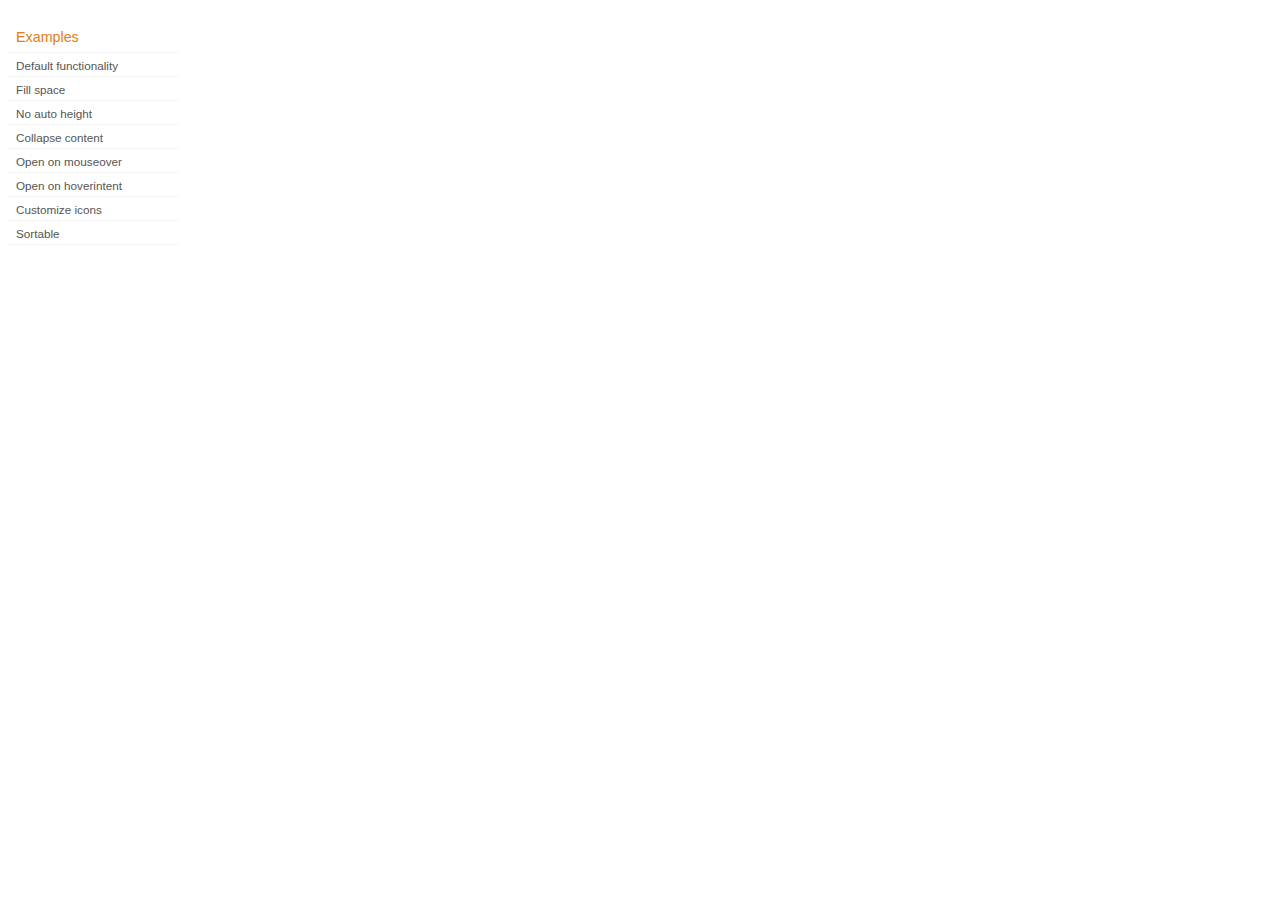
<file: jquery-ui/development-bundle/demos/accordion/index.html>
<!DOCTYPE html>
<html lang="en">
<head>
	<meta charset="utf-8">
	<title>jQuery UI Accordion Demos</title>
	<link rel="stylesheet" href="../demos.css">
</head>
<body>

<div class="demos-nav">
	<h4>Examples</h4>
	<ul>
		<li class="demo-config-on"><a href="default.html">Default functionality</a></li>
		<li><a href="fillspace.html">Fill space</a></li>
		<li><a href="no-auto-height.html">No auto height</a></li>
		<li><a href="collapsible.html">Collapse content</a></li>
		<li><a href="mouseover.html">Open on mouseover</a></li>
		<li><a href="hoverintent.html">Open on hoverintent</a></li>
		<li><a href="custom-icons.html">Customize icons</a></li>
		<li><a href="sortable.html">Sortable</a></li>
	</ul>
</div>

</body>
</html>
</file>
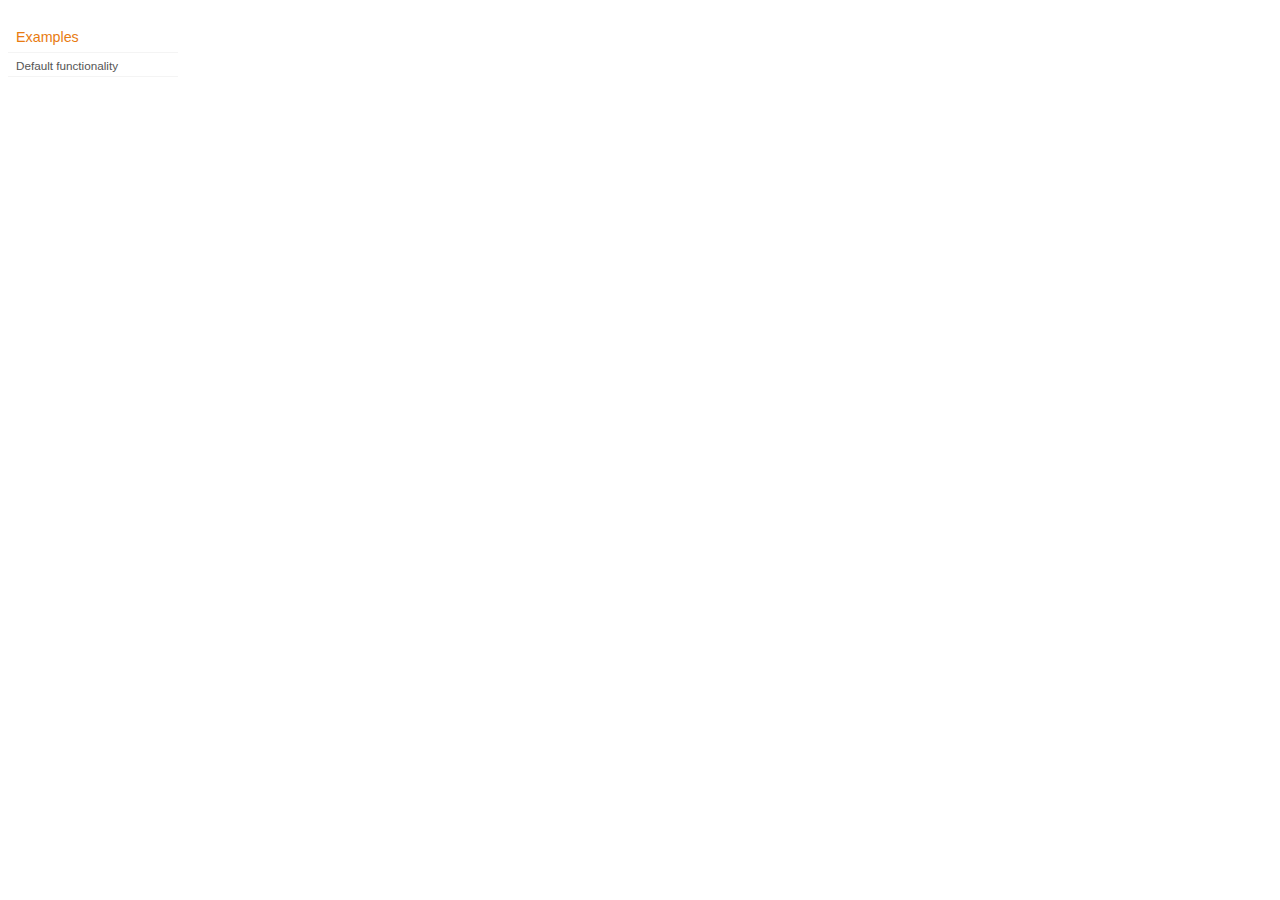
<file: jquery-ui/development-bundle/demos/addClass/index.html>
<!DOCTYPE html>
<html lang="en">
<head>
	<meta charset="utf-8">
	<title>jQuery UI Effects Demos</title>
	<link rel="stylesheet" href="../demos.css">
</head>
<body>

<div class="demos-nav">
	<h4>Examples</h4>
	<ul>
		<li class="demo-config-on"><a href="default.html">Default functionality</a></li>
	</ul>
</div>

</body>
</html>
</file>
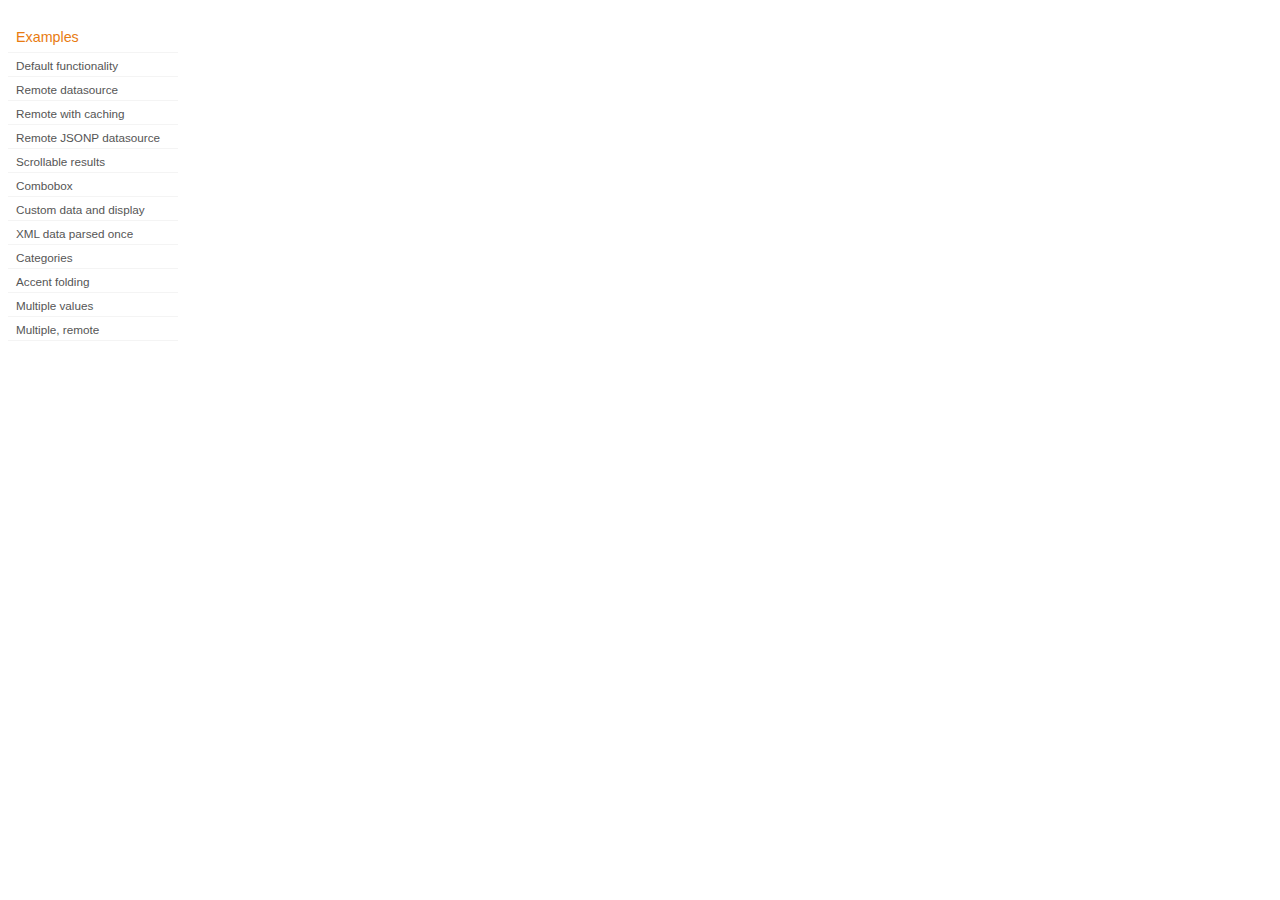
<file: jquery-ui/development-bundle/demos/autocomplete/index.html>
<!DOCTYPE html>
<html lang="en">
<head>
	<meta charset="utf-8">
	<title>jQuery UI Autocomplete Demos</title>
	<link rel="stylesheet" href="../demos.css">
</head>
<body>
	<div class="demos-nav">
		<h4>Examples</h4>
		<ul>
			<li class="demo-config-on"><a href="default.html">Default functionality</a></li>
			<li><a href="remote.html">Remote datasource</a></li>
			<li><a href="remote-with-cache.html">Remote with caching</a></li>
			<li><a href="remote-jsonp.html">Remote JSONP datasource</a></li>
			<li><a href="maxheight.html">Scrollable results</a></li>
			<li><a href="combobox.html">Combobox</a></li>
			<li><a href="custom-data.html">Custom data and display</a></li>
			<li><a href="xml.html">XML data parsed once</a></li>
			<li><a href="categories.html">Categories</a></li>
			<li><a href="folding.html">Accent folding</a></li>
			<li><a href="multiple.html">Multiple values</a></li>
			<li><a href="multiple-remote.html">Multiple, remote</a></li>
		</ul>
	</div>
</body>
</html>
</file>
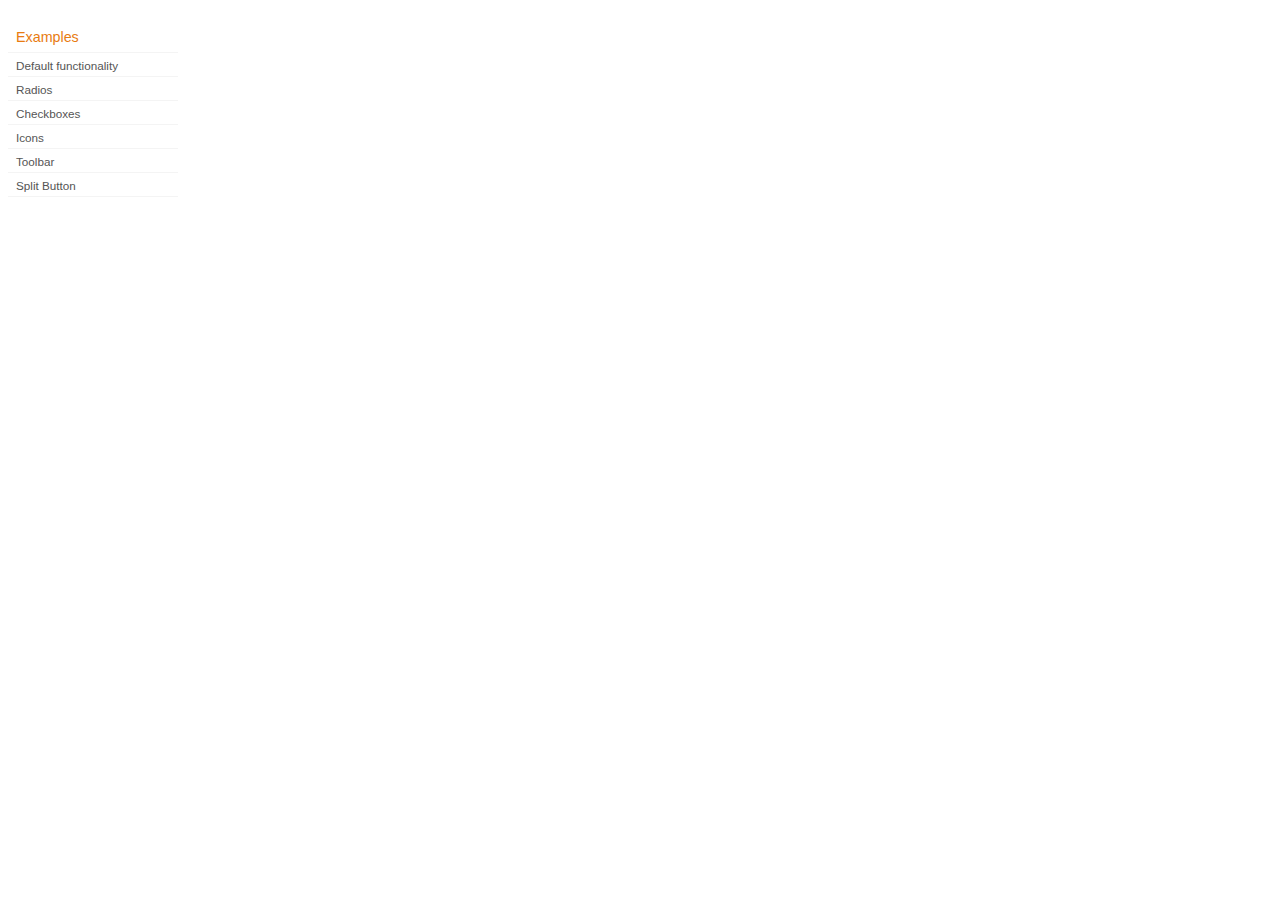
<file: jquery-ui/development-bundle/demos/button/index.html>
<!DOCTYPE html>
<html lang="en">
<head>
	<meta charset="utf-8">
	<title>jQuery UI Button Demos</title>
	<link rel="stylesheet" href="../demos.css">
</head>
<body>

<div class="demos-nav">
	<h4>Examples</h4>
	<ul>
		<li class="demo-config-on"><a href="default.html">Default functionality</a></li>
		<li><a href="radio.html">Radios</a></li>
		<li><a href="checkbox.html">Checkboxes</a></li>
		<li><a href="icons.html">Icons</a></li>
		<li><a href="toolbar.html">Toolbar</a></li>
		<li><a href="splitbutton.html">Split Button</a></li>
	</ul>
</div>

</body>
</html>
</file>
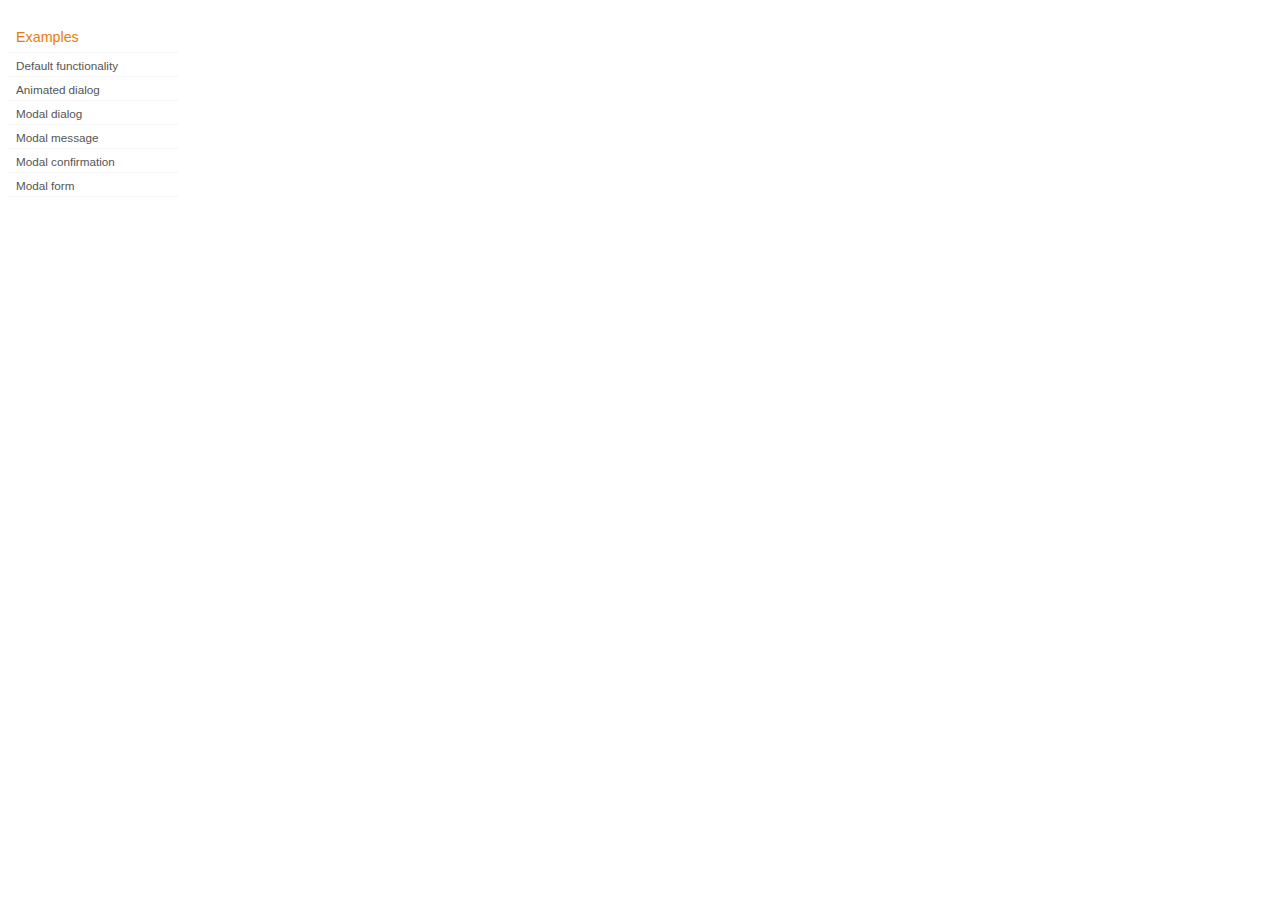
<file: jquery-ui/development-bundle/demos/dialog/index.html>
<!DOCTYPE html>
<html lang="en">
<head>
	<meta charset="utf-8">
	<title>jQuery UI Dialog Demos</title>
	<link rel="stylesheet" href="../demos.css">
</head>
<body>

<div class="demos-nav">
	<h4>Examples</h4>
	<ul>
		<li class="demo-config-on"><a href="default.html">Default functionality</a></li>
		<li><a href="animated.html">Animated dialog</a></li>
		<li><a href="modal.html">Modal dialog</a></li>
		<li><a href="modal-message.html">Modal message</a></li>
		<li><a href="modal-confirmation.html">Modal confirmation</a></li>
		<li><a href="modal-form.html">Modal form</a></li>
	</ul>
</div>

</body>
</html>
</file>
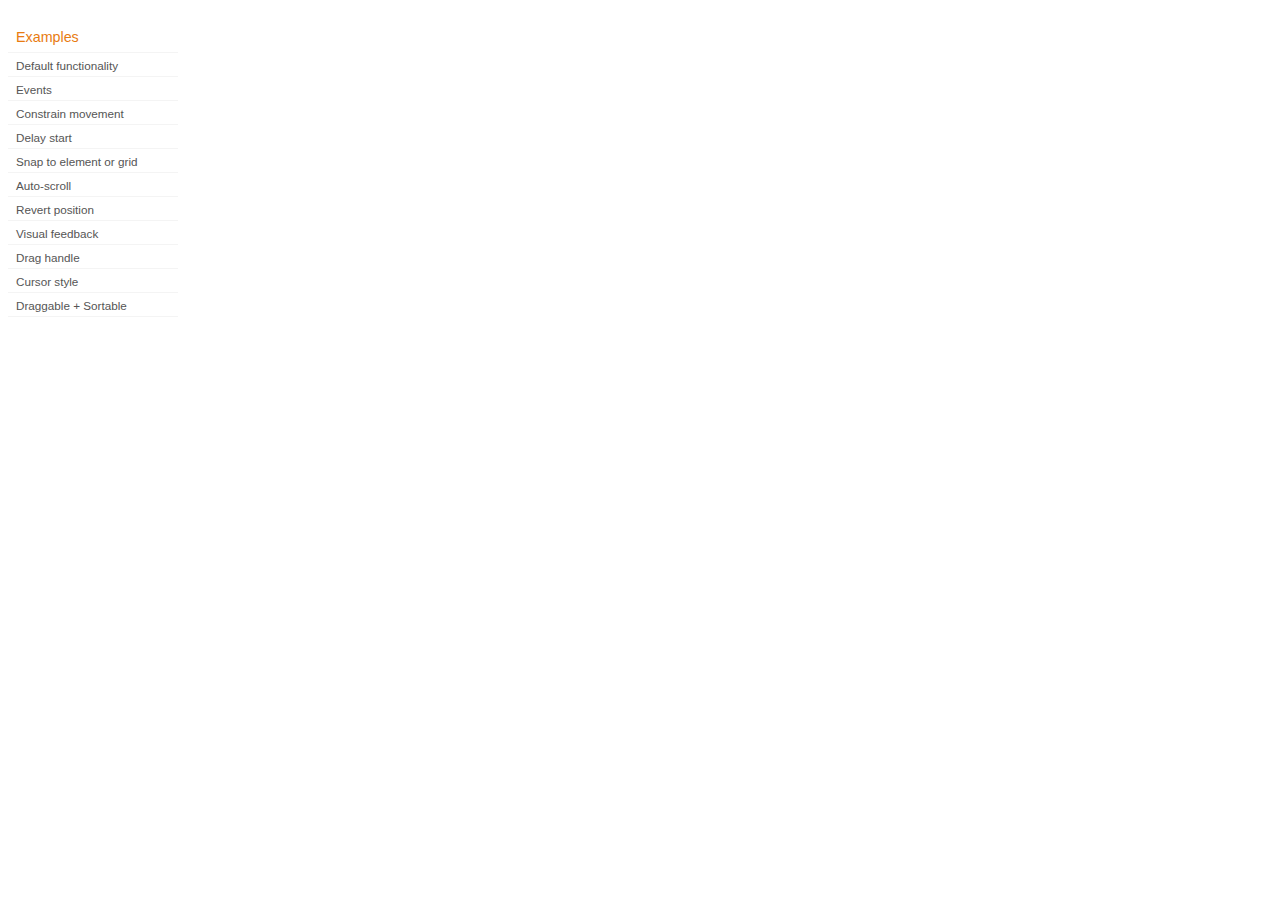
<file: jquery-ui/development-bundle/demos/draggable/index.html>
<!DOCTYPE html>
<html lang="en">
<head>
	<meta charset="utf-8">
	<title>jQuery UI Draggable Demos</title>
	<link rel="stylesheet" href="../demos.css">
</head>
<body>

<div class="demos-nav">
	<h4>Examples</h4>
	<ul>
		<li class="demo-config-on"><a href="default.html">Default functionality</a></li>
		<li><a href="events.html">Events</a></li>
		<li><a href="constrain-movement.html">Constrain movement</a></li>
		<li><a href="delay-start.html">Delay start</a></li>
		<li><a href="snap-to.html">Snap to element or&#160;grid</a></li>
		<li><a href="scroll.html">Auto-scroll</a></li>
		<li><a href="revert.html">Revert position</a></li>
		<li><a href="visual-feedback.html">Visual feedback</a></li>
		<li><a href="handle.html">Drag handle</a></li>
		<li><a href="cursor-style.html">Cursor style</a></li>
		<li><a href="sortable.html">Draggable + Sortable</a></li>
	</ul>
</div>

</body>
</html>
</file>
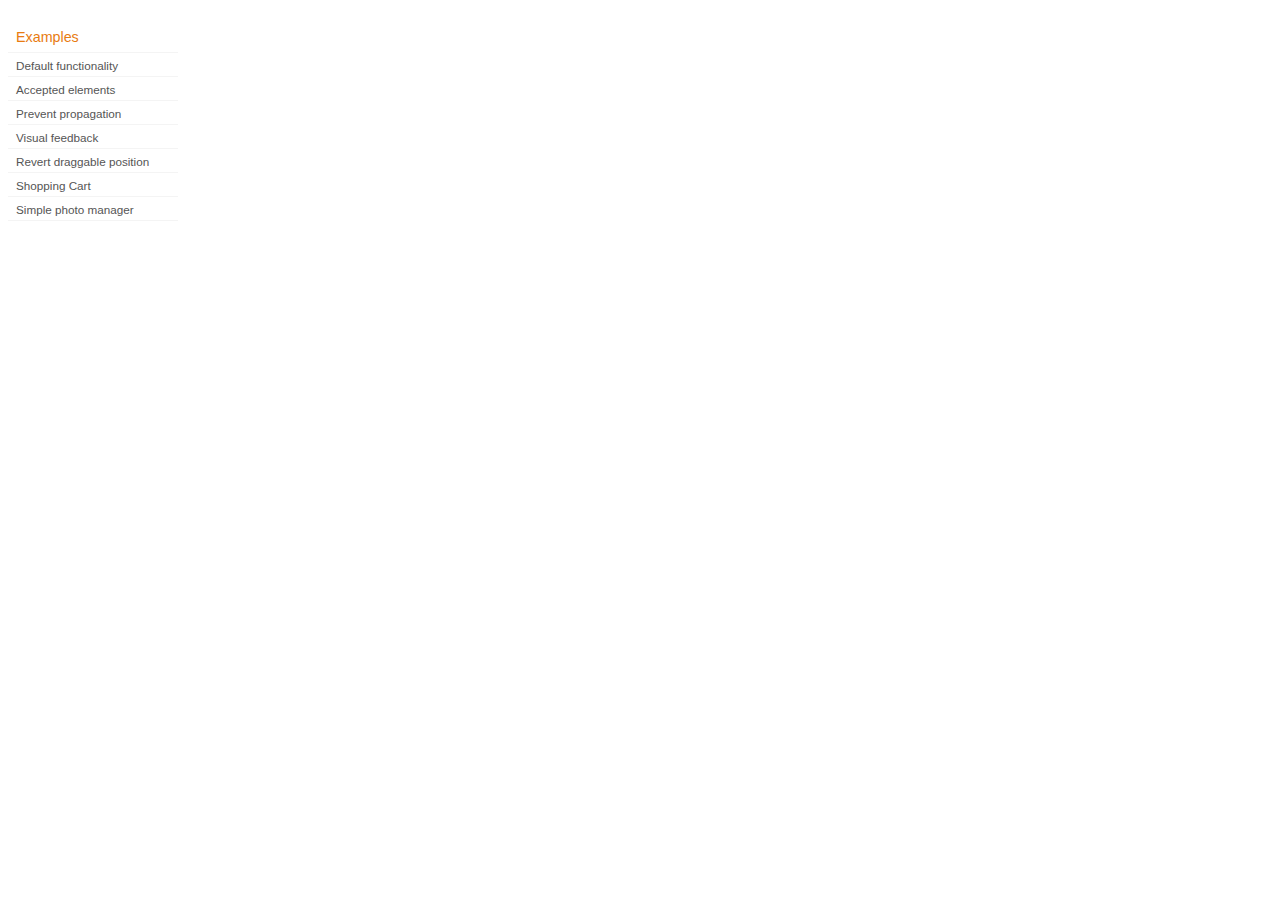
<file: jquery-ui/development-bundle/demos/droppable/index.html>
<!DOCTYPE html>
<html lang="en">
<head>
	<meta charset="utf-8">
	<title>jQuery UI Droppable Demos</title>
	<link rel="stylesheet" href="../demos.css">
</head>
<body>

<div class="demos-nav">
	<h4>Examples</h4>
	<ul>
		<li class="demo-config-on"><a href="default.html">Default functionality</a></li>
		<li><a href="accepted-elements.html">Accepted elements</a></li>
		<li><a href="propagation.html">Prevent propagation</a></li>
		<li><a href="visual-feedback.html">Visual feedback</a></li>
		<li><a href="revert.html">Revert draggable position</a></li>
		<li><a href="shopping-cart.html">Shopping Cart</a></li>
		<li><a href="photo-manager.html">Simple photo manager</a></li>
	</ul>
</div>

</body>
</html>
</file>
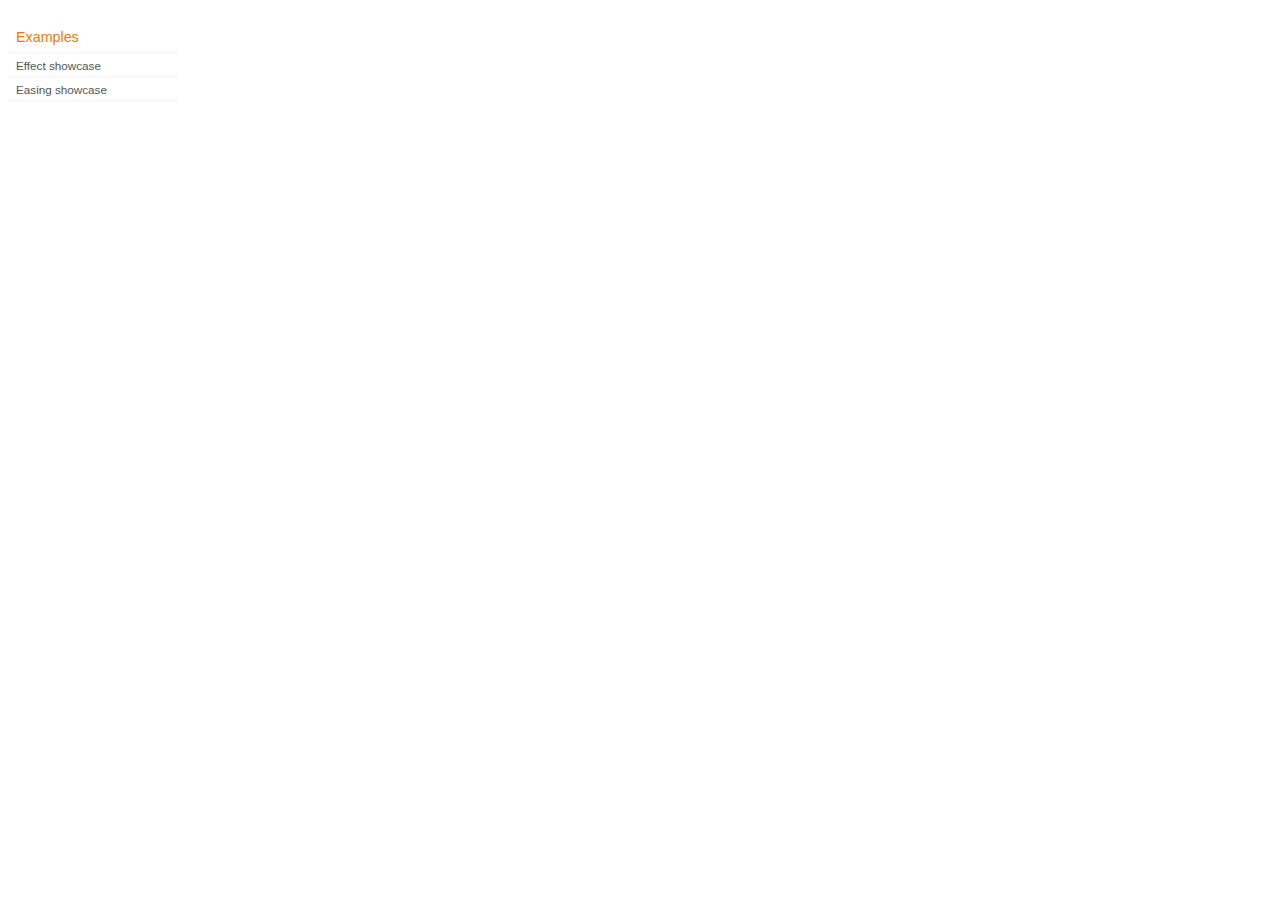
<file: jquery-ui/development-bundle/demos/effect/index.html>
<!DOCTYPE html>
<html lang="en">
<head>
	<meta charset="utf-8">
	<title>jQuery UI Effects Demos</title>
	<link rel="stylesheet" href="../demos.css">
</head>
<body>

<div class="demos-nav">
	<h4>Examples</h4>
	<ul>
		<li class="demo-config-on"><a href="default.html">Effect showcase</a></li>
		<li><a href="easing.html">Easing showcase</a></li>
	</ul>
</div>

</body>
</html>
</file>
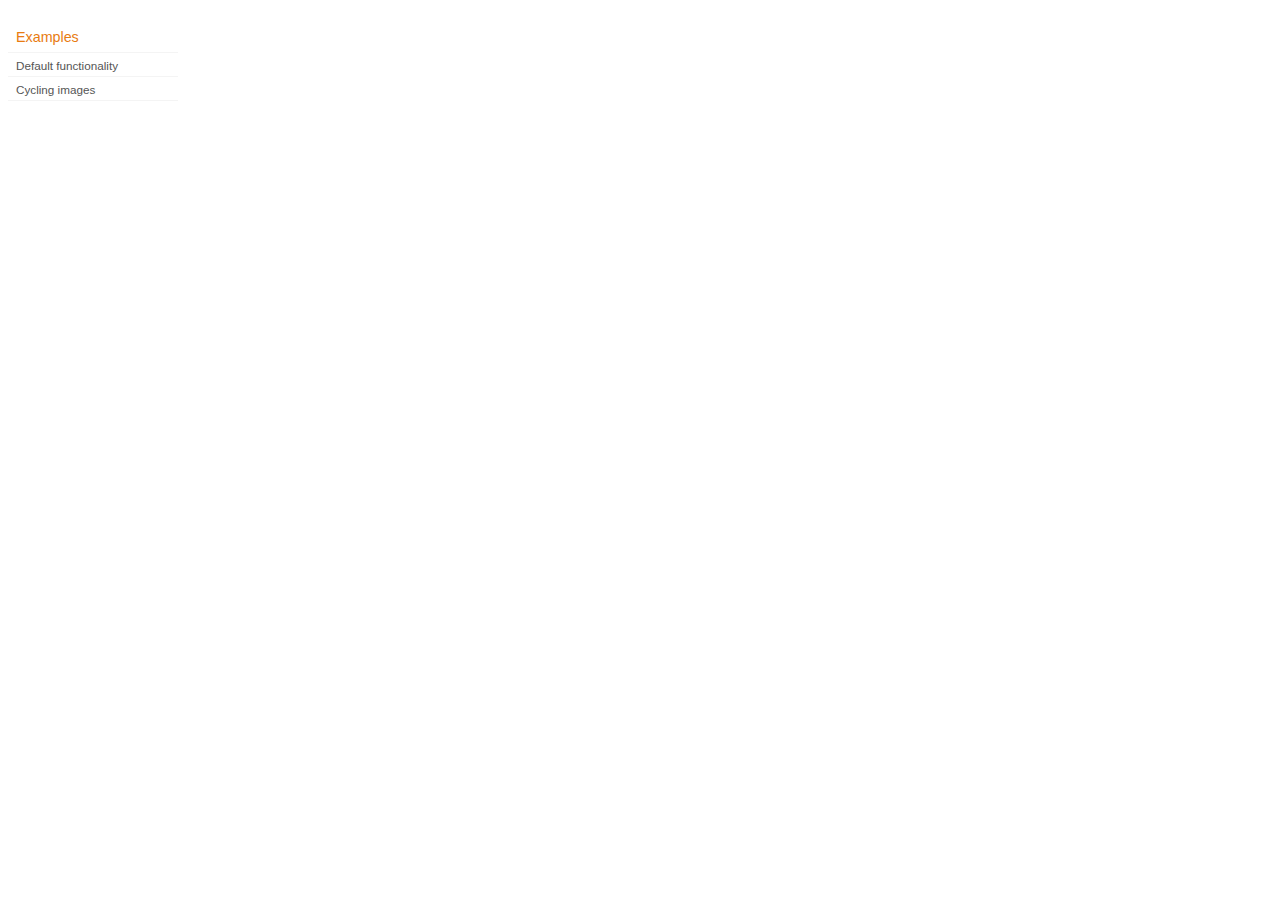
<file: jquery-ui/development-bundle/demos/position/index.html>
<!DOCTYPE html>
<html lang="en">
<head>
	<meta charset="utf-8">
	<title>jQuery UI Position Demo</title>
	<link rel="stylesheet" href="../demos.css">
</head>
<body>

<div class="demos-nav">
	<h4>Examples</h4>
	<ul>
		<li class="demo-config-on"><a href="default.html">Default functionality</a></li>
		<li><a href="cycler.html">Cycling images</a></li>
	</ul>
</div>

</body>
</html>
</file>
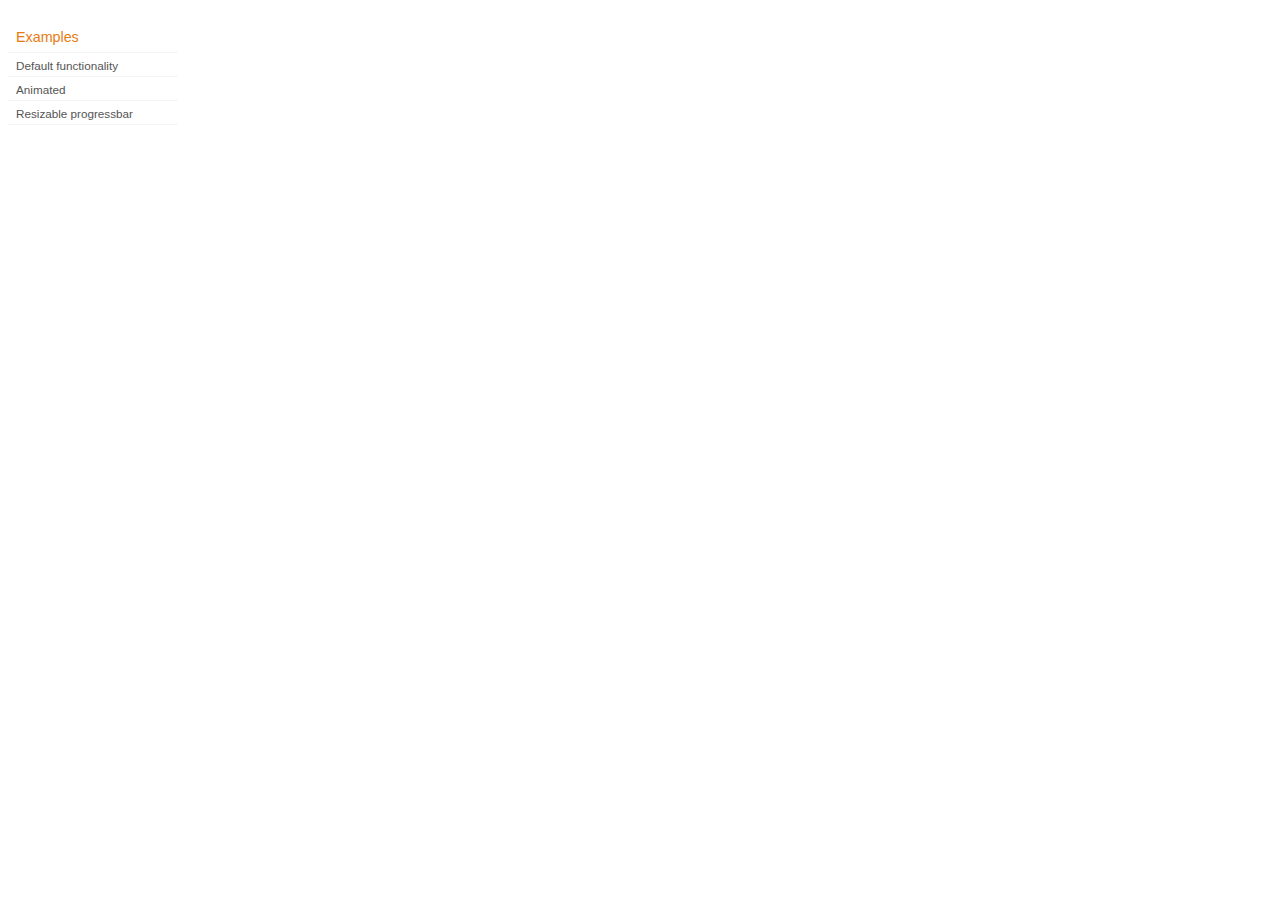
<file: jquery-ui/development-bundle/demos/progressbar/index.html>
<!DOCTYPE html>
<html lang="en">
<head>
	<meta charset="utf-8">
	<title>jQuery UI Progressbar Demos</title>
	<link rel="stylesheet" href="../demos.css">
</head>
<body>

<div class="demos-nav">
	<h4>Examples</h4>
	<ul>
		<li class="demo-config-on"><a href="default.html">Default functionality</a></li>
		<li><a href="animated.html">Animated</a></li>
		<li><a href="resize.html">Resizable progressbar</a></li>
	</ul>
</div>

</body>
</html>
</file>
<file: jquery-ui/development-bundle/demos/demos.css>
body {
	font-size: 62.5%;
}

table {
	font-size: 1em;
}

/* Site
   -------------------------------- */

body {
	font-family: "Trebuchet MS", "Helvetica", "Arial",  "Verdana", "sans-serif";
}

/* Layout
   -------------------------------- */

.layout-grid {
	width: 960px;
}

.layout-grid td {
	vertical-align: top;
}

.layout-grid td.left-nav {
	width: 140px;
}

.layout-grid td.normal {
	border-left: 1px solid #eee;
	padding: 20px 24px;
	font-family: "Trebuchet MS", "Helvetica", "Arial",  "Verdana", "sans-serif";
}

.layout-grid td.demos {
	background: url('/images/demos_bg.jpg') no-repeat;
	height: 337px;
	overflow: hidden;
}

/* Normal
   -------------------------------- */

.normal h3,
.normal h4 {
	margin: 0;
	font-weight: normal;
}

.normal h3 {
	padding: 0 0 9px;
	font-size: 1.8em;
}

.normal h4 {
	padding-bottom: 21px;
	border-bottom: 1px dashed #999;
	font-size: 1.2em;
	font-weight: bold;
}

.normal p {
	font-size: 1.2em;
}

/* Demos */

.demos-nav, .demos-nav dt, .demos-nav dd, .demos-nav ul, .demos-nav li {
	margin: 0;
	padding: 0
}

.demos-nav {
	float: left;
	width: 170px;
	font-size: 1.3em;
}

.demos-nav dt,
.demos-nav h4 {
	margin: 0;
	padding: 0;
	font: normal 1.1em "Trebuchet MS", "Helvetica", "Arial",  "Verdana", "sans-serif";
	color: #e87b10;
}

.demos-nav dt,
.demos-nav h4 {
	margin-top: 1.5em;
	margin-bottom: 0;
	padding-left: 8px;
	padding-bottom:5px;
	line-height: 1.2em;
	border-bottom: 1px solid #F4F4F4;
}

.demos-nav dd a,
.demos-nav li a {
	border-bottom: 1px solid #F4F4F4;
	display:block;
	padding: 4px 3px 4px 8px;
	font-size: 90%;
	text-decoration: none;
	color: #555 ;
	margin:2px 0;
	height:13px;
}

.demos-nav dd a:hover,
.demos-nav dd a:focus,
.demos-nav dd a:hover,
.demos-nav dd a:focus {
	background: #f3f3f3;
	color:#000;
	-moz-border-radius: 5px; -webkit-border-radius: 5px;
}
 .demos-nav dd a.selected {
	background: #555;
	color:#ffffff;
	-moz-border-radius: 5px; -webkit-border-radius: 5px;
}


/* new styles for demo pages, added by Filament 12.29.08
eventually we should convert the font sizes to ems -- using px for now to minimize style conflicts
*/

.normal h3.demo-header { font-size:32px; padding:0 0 5px; border-bottom:1px solid #eee; text-transform: capitalize; }
.normal h4.demo-subheader { font-size:10px; text-transform: uppercase; color:#999; padding:8px 0 3px; border:0; margin:0; }
.normal a:link,
.normal a:visited { color:#1b75bb; text-decoration:none; }
.normal a:hover,
.normal a:active { color:#0b559b; }

#demo-config { padding:20px 0 0; }

#demo-frame { float:left; width:540px; height:380px; border:1px solid #ddd; overflow: auto; position: relative; }
#demo-frame h3, #demo-frame h4 { padding: 0; font-weight: bold; font-size: 1em; }

#demo-config-menu { float:right; width:180px;  }
#demo-config-menu h4 { font-size:13px; color:#666; font-weight:normal; border:0; padding-left:18px; }

#demo-config-menu ul { list-style: none; padding: 0; margin: 0; }

#demo-config-menu li { font-size:12px; padding:0 0 0 10px; margin:3px 0; zoom: 1; }

#demo-config-menu li a:link,
#demo-config-menu li a:visited { display:block; padding:1px 8px 4px; border-bottom:1px dotted #b3b3b3; }
* html #demo-config-menu li a:link,
* html #demo-config-menu li a:visited { padding:1px 8px 2px; }
#demo-config-menu li a:hover,
#demo-config-menu li a:active { background-color:#f6f6f6; }

#demo-config-menu li.demo-config-on { background: url(images/demo-config-on-tile.gif) repeat-x left center; }

#demo-config-menu li.demo-config-on a:link,
#demo-config-menu li.demo-config-on a:visited,
#demo-config-menu li.demo-config-on a:hover,
#demo-config-menu li.demo-config-on a:active { background: url(images/demo-config-on.gif) no-repeat left; padding-left:18px; color:#fff; border:0; margin-left:-10px; margin-top: 0px; margin-bottom: 0px; }

#demo-source, #demo-notes {
	clear: both;
	padding: 20px 0 0;
	font-size: 1.3em;
}

#demo-notes { width:520px; color:#333; font-size: 1em; }
#demo-notes p code, .demo-description p code { padding: 0; font-weight: bold; }
#demo-source pre, #demo-source code { padding: 0; }
code, pre { padding:8px 0 8px 20px ; font-size: 1.2em; line-height:130%;  }

#demo-source a:link,
#demo-source a:visited,
#demo-source a:hover,
#demo-source a:active { font-size:12px; padding-left:13px; background-position: left center; background-repeat: no-repeat; }

#demo-source a.source-open:link,
#demo-source a.source-open:visited,
#demo-source a.source-open:hover,
#demo-source a.source-open:active { background-image: url(images/demo-spindown-open.gif); }

#demo-source a.source-closed:link,
#demo-source a.source-closed:visited,
#demo-source a.source-closed:hover,
#demo-source a.source-closed:active { background-image: url(images/demo-spindown-closed.gif); }

div.demo {
	padding:12px;
	font-family: "Trebuchet MS", "Arial", "Helvetica", "Verdana", "sans-serif";
}

div.demo h3.docs { clear:left; font-size:12px; font-weight:normal; padding:0 0 1em; margin:0; }

div.demo-description {
	clear:both;
	padding:12px;
	font-family: "Trebuchet MS", "Arial", "Helvetica", "Verdana", "sans-serif";
	font-size: 1.3em;
	line-height: 1.4em;
}

.ui-draggable, .ui-droppable {
	background-position: top left;
}

.left-nav .demos-nav {
	padding-right: 10px;
}

#demo-link { font-size:11px;  padding-top: 6px; clear: both; overflow: hidden; }
#demo-link a span.ui-icon { float:left; margin-right:3px; }

/* Component containers
----------------------------------*/
#widget-docs .ui-widget { font-family: Trebuchet MS,Verdana,Arial,sans-serif; font-size: 1em; }
#widget-docs .ui-widget input, #widget-docs .ui-widget select, #widget-docs .ui-widget textarea, #widget-docs .ui-widget button { font-family: Trebuchet MS,Verdana,Arial,sans-serif; font-size: 1em; }
#widget-docs .ui-widget-header { border: 1px solid #ffffff; background: #464646 url(images/464646_40x100_textures_01_flat_100.png) 50% 50% repeat-x; color: #ffffff; font-weight: bold; }
#widget-docs .ui-widget-header a { color: #ffffff; }
#widget-docs .ui-widget-content { border: 1px solid #ffffff; background: #ffffff url(images/ffffff_40x100_textures_01_flat_75.png) 50% 50% repeat-x; color: #222222; }
#widget-docs .ui-widget-content a { color: #222222; }

/* Interaction states
----------------------------------*/
#widget-docs .ui-state-default, #widget-docs .ui-widget-content #widget-docs .ui-state-default { border: 1px solid #666666; background: #555555 url(images/555555_40x100_textures_03_highlight_soft_75.png) 50% 50% repeat-x; font-weight: normal; color: #ffffff; outline: none; }
#widget-docs .ui-state-default a { color: #ffffff; text-decoration: none; outline: none; }
#widget-docs .ui-state-hover, #widget-docs .ui-widget-content #widget-docs .ui-state-hover, #widget-docs .ui-state-focus, #widget-docs .ui-widget-content #widget-docs .ui-state-focus { border: 1px solid #666666; background: #444444 url(images/444444_40x100_textures_03_highlight_soft_60.png) 50% 50% repeat-x; font-weight: normal; color: #ffffff; outline: none; }
#widget-docs .ui-state-hover a { color: #ffffff; text-decoration: none; outline: none; }
#widget-docs .ui-state-active, #widget-docs .ui-widget-content #widget-docs .ui-state-active { border: 1px solid #666666; background: #ffffff url(images/ffffff_40x100_textures_01_flat_65.png) 50% 50% repeat-x; font-weight: normal; color: #F6921E; outline: none; }
#widget-docs .ui-state-active a { color: #F6921E; outline: none; text-decoration: none; }

/* Interaction Cues
----------------------------------*/
#widget-docs .ui-state-highlight, #widget-docs .ui-widget-content #widget-docs .ui-state-highlight {border: 1px solid #fcefa1; background: #fbf9ee url(images/fbf9ee_40x100_textures_02_glass_55.png) 50% 50% repeat-x; color: #363636; }
#widget-docs .ui-state-error, #widget-docs .ui-widget-content #widget-docs .ui-state-error {border: 1px solid #cd0a0a; background: #fef1ec url(images/fef1ec_40x100_textures_05_inset_soft_95.png) 50% bottom repeat-x; color: #cd0a0a; }
#widget-docs .ui-state-error-text, #widget-docs .ui-widget-content #widget-docs .ui-state-error-text { color: #cd0a0a; }
#widget-docs .ui-state-disabled, #widget-docs .ui-widget-content #widget-docs .ui-state-disabled { opacity: .35; filter:Alpha(Opacity=35); background-image: none; }
#widget-docs .ui-priority-primary, #widget-docs .ui-widget-content #widget-docs .ui-priority-primary { font-weight: bold; }
#widget-docs .ui-priority-secondary, #widget-docs .ui-widget-content #widget-docs .ui-priority-secondary { opacity: .7; filter:Alpha(Opacity=70); font-weight: normal; }

/* Icons
----------------------------------*/

/* states and images */
#demo-frame-wrapper .ui-icon, #widget-docs .ui-icon { width: 16px; height: 16px; background-image: url(images/222222_256x240_icons_icons.png); }
#widget-docs .ui-widget-content .ui-icon {background-image: url(images/222222_256x240_icons_icons.png); }
#widget-docs .ui-widget-header .ui-icon {background-image: url(images/222222_256x240_icons_icons.png); }
#widget-docs .ui-state-default .ui-icon { background-image: url(images/888888_256x240_icons_icons.png); }
#widget-docs .ui-state-hover .ui-icon, #widget-docs .ui-state-focus .ui-icon {background-image: url(images/454545_256x240_icons_icons.png); }
#widget-docs .ui-state-active .ui-icon {background-image: url(images/454545_256x240_icons_icons.png); }
#widget-docs .ui-state-highlight .ui-icon {background-image: url(images/2e83ff_256x240_icons_icons.png); }
#widget-docs .ui-state-error .ui-icon, #widget-docs .ui-state-error-text .ui-icon {background-image: url(images/cd0a0a_256x240_icons_icons.png); }


/* Misc visuals
----------------------------------*/

/* Corner radius */
#widget-docs .ui-corner-tl { -moz-border-radius-topleft: 4px; -webkit-border-top-left-radius: 4px; }
#widget-docs .ui-corner-tr { -moz-border-radius-topright: 4px; -webkit-border-top-right-radius: 4px; }
#widget-docs .ui-corner-bl { -moz-border-radius-bottomleft: 4px; -webkit-border-bottom-left-radius: 4px; }
#widget-docs .ui-corner-br { -moz-border-radius-bottomright: 4px; -webkit-border-bottom-right-radius: 4px; }
#widget-docs .ui-corner-top { -moz-border-radius-topleft: 4px; -webkit-border-top-left-radius: 4px; -moz-border-radius-topright: 4px; -webkit-border-top-right-radius: 4px; }
#widget-docs .ui-corner-bottom { -moz-border-radius-bottomleft: 4px; -webkit-border-bottom-left-radius: 4px; -moz-border-radius-bottomright: 4px; -webkit-border-bottom-right-radius: 4px; }
#widget-docs .ui-corner-right {  -moz-border-radius-topright: 4px; -webkit-border-top-right-radius: 4px; -moz-border-radius-bottomright: 4px; -webkit-border-bottom-right-radius: 4px; }
#widget-docs .ui-corner-left { -moz-border-radius-topleft: 4px; -webkit-border-top-left-radius: 4px; -moz-border-radius-bottomleft: 4px; -webkit-border-bottom-left-radius: 4px; }
#widget-docs .ui-corner-all { -moz-border-radius: 4px; -webkit-border-radius: 4px; }

/* Overlays */
#widget-docs .ui-widget-overlay { background: #aaaaaa url(images/aaaaaa_40x100_textures_01_flat_0.png) 50% 50% repeat-x; opacity: .30;filter:Alpha(Opacity=30); }
#widget-docs .ui-widget-shadow { margin: -8px 0 0 -8px; padding: 8px; background: #aaaaaa url(images/aaaaaa_40x100_textures_01_flat_0.png) 50% 50% repeat-x; opacity: .30;filter:Alpha(Opacity=30); -moz-border-radius: 8px; -webkit-border-radius: 8px; }

/*
----------------------------------*/

#widget-docs { margin:20px 0 0; border: none; }

#widget-docs h2, #widget-docs h3, #widget-docs h4, #widget-docs p, #widget-docs ul, #widget-docs code { margin:0; padding:0; }
#widget-docs code { display:block; color:#444; font-size:.9em; margin:0 0 1em; }
#widget-docs code strong { color:#000; }
#widget-docs p { margin:0 3em 1.2em 0; }
#widget-docs p.intro { font-size:13px; color:#666; line-height:1.3; }
#widget-docs ul { list-style-type: none; }

#widget-docs h2 { font-size:16px; margin:1.2em 0 .5em; }
#widget-docs h3 { font-size:14px; color:#e6820E; margin:1.5em 0 .5em; }
.normal #widget-docs h4 { font-size:12px; color:#000; border:0; margin:0 0 .5em; }

#docs-overview-main { width:400px; }
#docs-overview-sidebar { float:right; width:200px; }
#docs-overview-sidebar a span { color:#666; }
#widget-docs #docs-overview-main p { margin-right:0; }
#widget-docs #docs-overview-sidebar h4 { padding-left:0; }

.docs-list-header { float:left; width:100%; margin:10px 0 0; border-bottom:1px solid #eee; }
#widget-docs .docs-list-header h2 { float:left; margin:0; }
#widget-docs .docs-list-header p { float:right; margin:5px 0; font-size:11px; }

.docs-list { float:left; width:100%; padding:0 0 10px; }
.docs-list .param-header { float:left; clear:left; width:100%; padding:8px 0; border-top:1px solid #eee; }
#widget-docs .param-header h3, #widget-docs .param-header p { margin:0; float:left; }
#widget-docs .param-header h3 { width:50%; }
#widget-docs .param-header h3 span { background: url(images/demo-spindown-closed.gif) no-repeat left; padding-left:13px; }
#widget-docs .param-open .param-header h3 span { background: url(images/demo-spindown-open.gif) no-repeat left; }
#widget-docs .param-header p { width:24%; }
#widget-docs .param-header p.param-type span { background: url(images/icon-docs-info.gif) no-repeat left; cursor:pointer; border-bottom:1px dashed #ccc; padding-left:15px; }

.param-details { padding-left:13px; }
.param-args { margin:0 0 1.5em; border-top:1px dotted #ccc;}
.param-args td { padding:3px 30px 3px 5px; border-bottom:1px dotted #ccc;  }


/* overrides for ui-tab styles */
#widget-docs ul.ui-tabs-nav { padding:0 0 0 8px; }
#widget-docs .ui-tabs-nav li { margin:5px 5px 0 0; }

#widget-docs .ui-tabs-nav li a:link,
#widget-docs .ui-tabs-nav li a:visited,
#widget-docs .ui-tabs-nav li a:hover,
#widget-docs .ui-tabs-nav li a:active { font-size:14px; padding:4px 1.2em 3px; color:#fff; }

#widget-docs .ui-tabs-nav li.ui-tabs-selected a:link,
#widget-docs .ui-tabs-nav li.ui-tabs-selected a:visited,
#widget-docs .ui-tabs-nav li.ui-tabs-selected a:hover,
#widget-docs .ui-tabs-nav li.ui-tabs-selected a:active { color:#e6820E; }

#widget-docs .ui-tabs-panel { padding:20px 9px; font-size:12px; line-height:1.4; color:#000; }

#widget-docs .ui-widget-content a:link,
#widget-docs .ui-widget-content a:visited { color:#1b75bb; text-decoration:none; }
#widget-docs .ui-widget-content a:hover,
#widget-docs .ui-widget-content a:active { color:#0b559b; }
</file>
